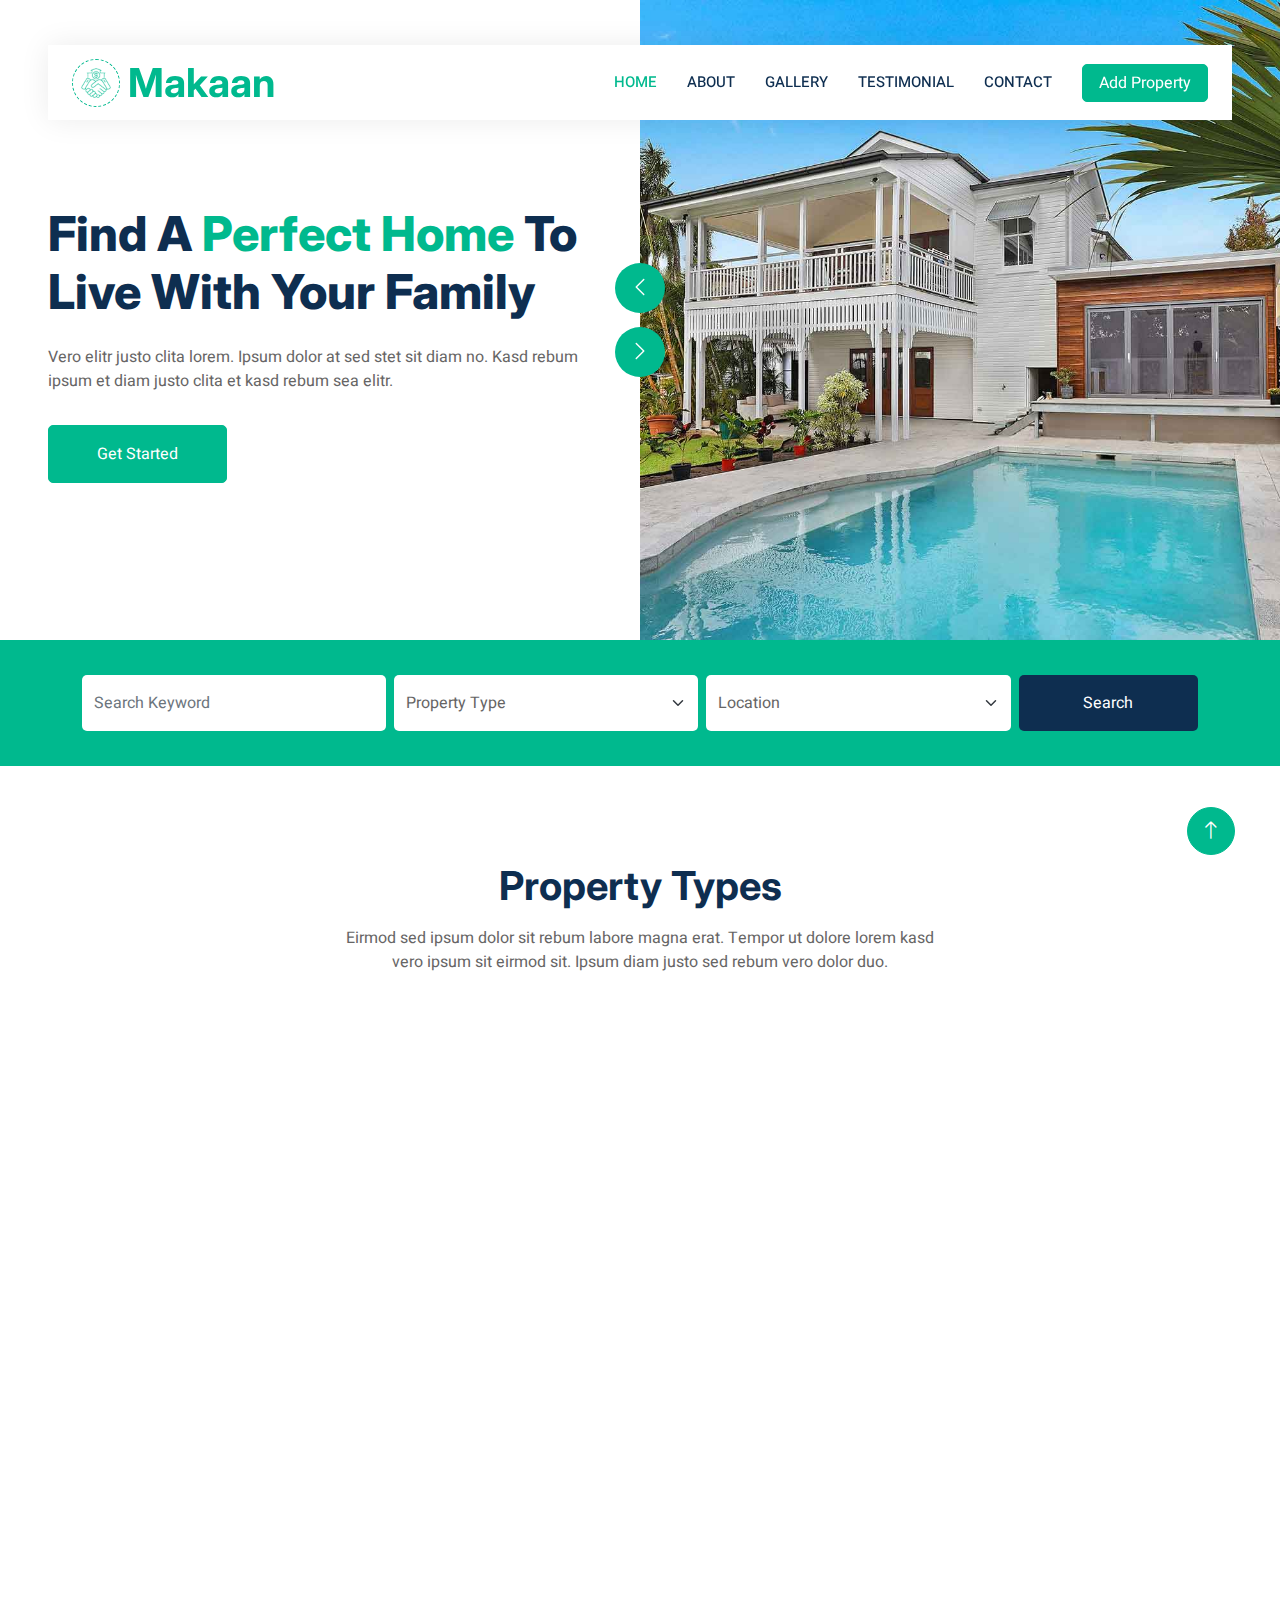
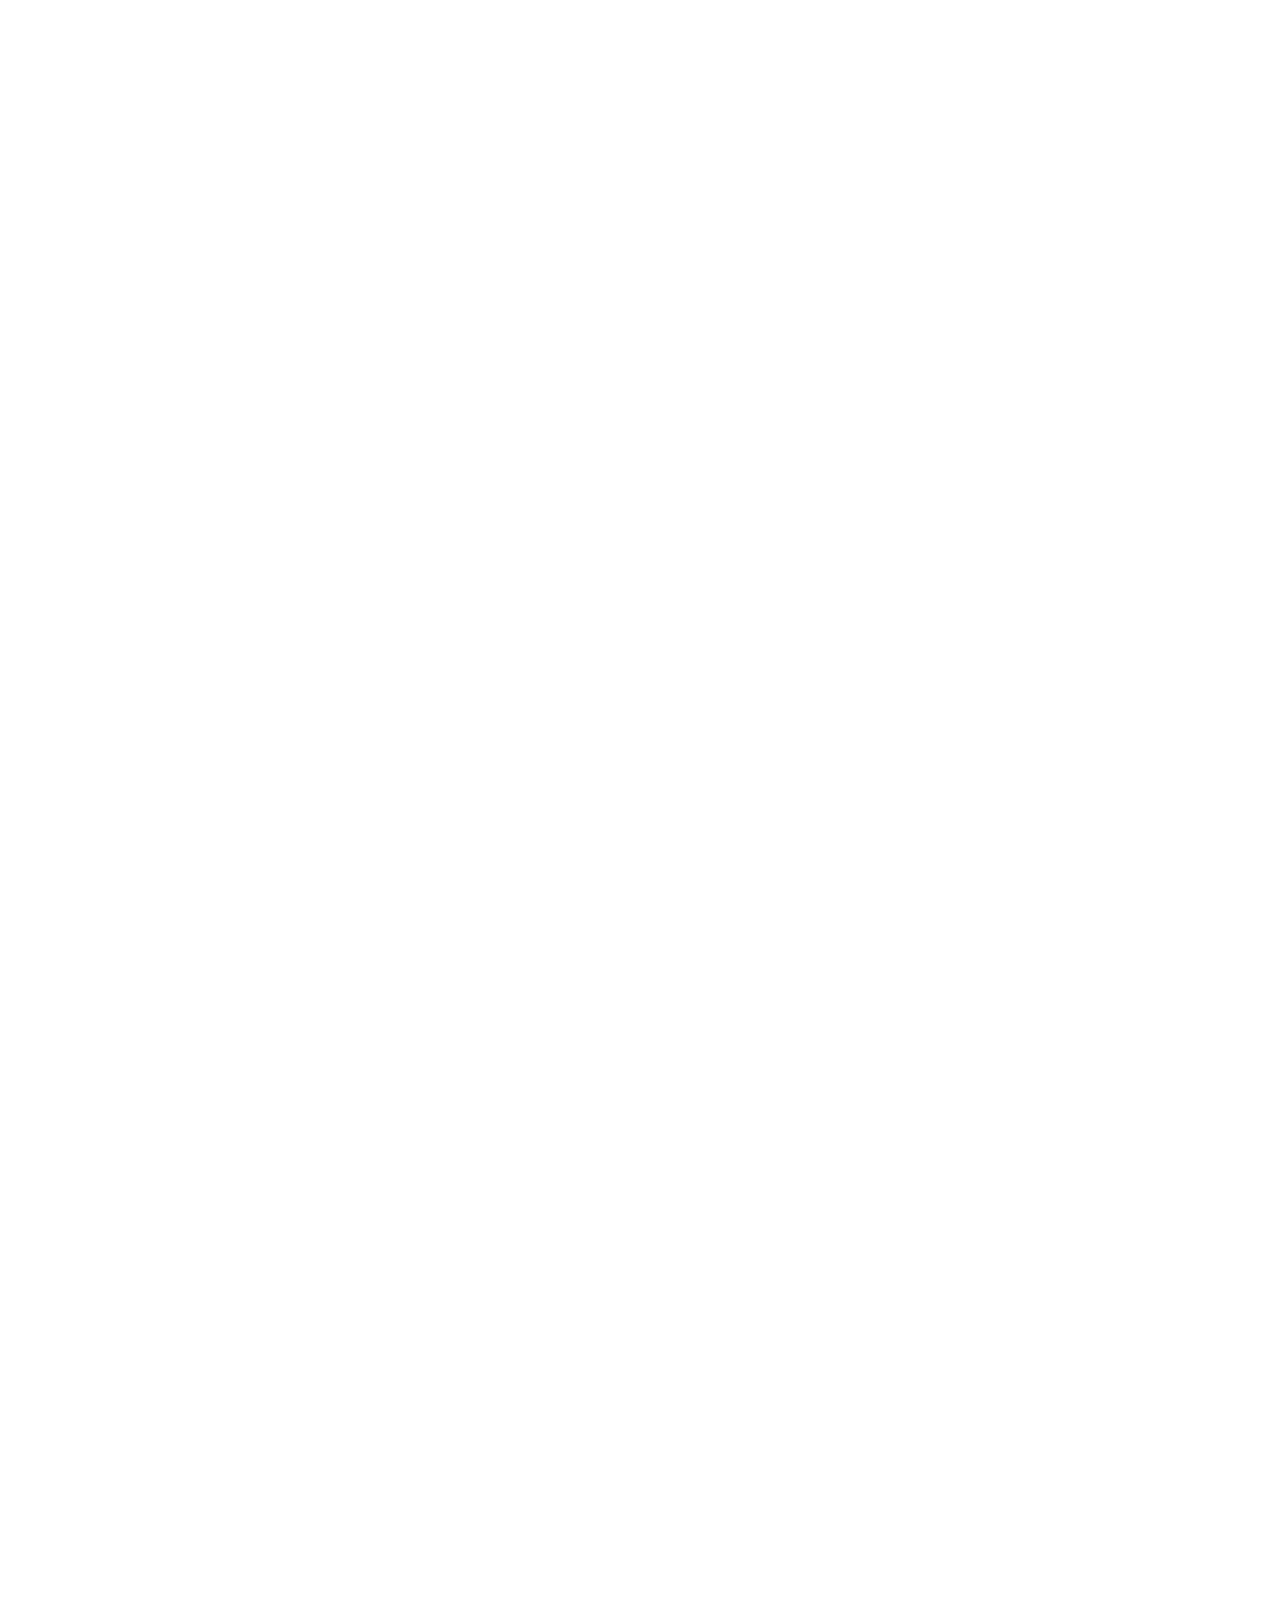
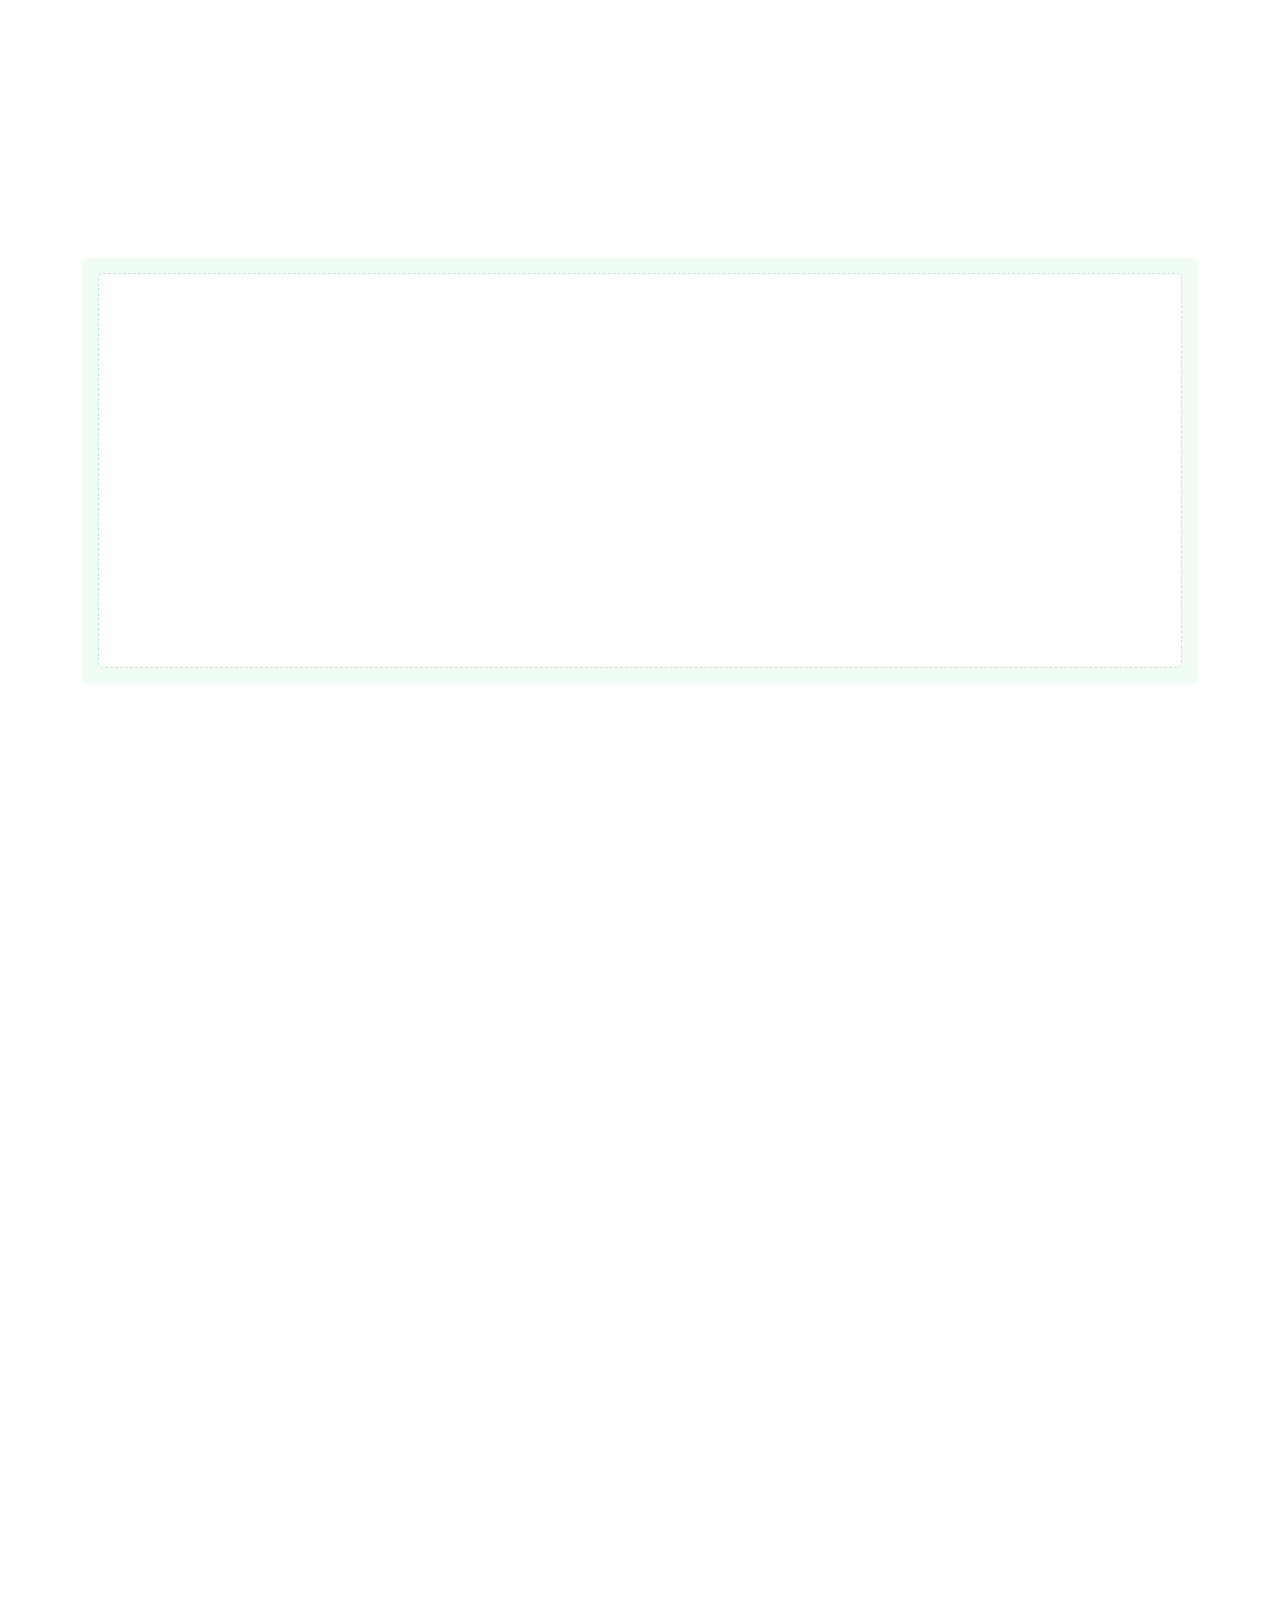
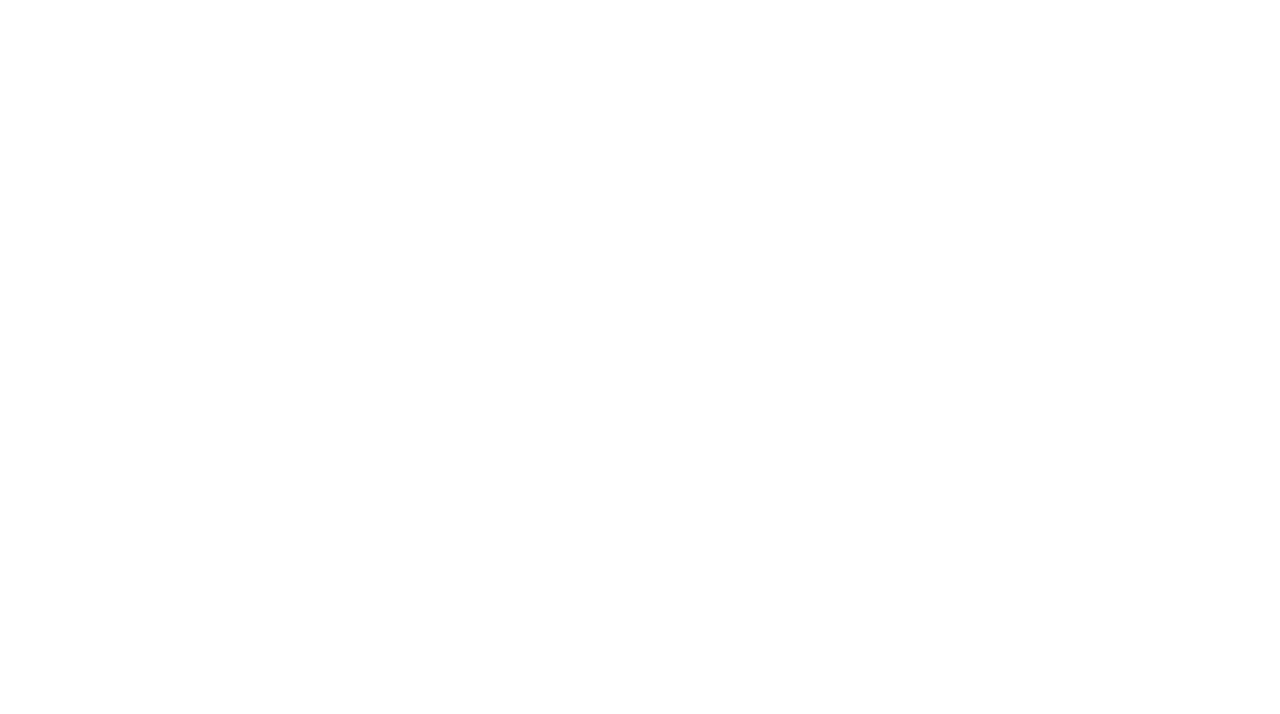
<file: index.html>
<!DOCTYPE html>
<html lang="en">

<head>
    <meta charset="utf-8">
    <title>Makaan - template</title>
    <meta content="width=device-width, initial-scale=1.0" name="viewport">
    <meta content="" name="keywords">
    <meta content="" name="description">

    <!-- Favicon -->
    <link href="img/favicon.ico" rel="icon">

    <!-- Google Web Fonts -->
    <link rel="preconnect" href="https://fonts.googleapis.com">
    <link rel="preconnect" href="https://fonts.gstatic.com" crossorigin>
    <link href="https://fonts.googleapis.com/css2?family=Heebo:wght@400;500;600&family=Inter:wght@700;800&display=swap" rel="stylesheet">
    
    <!-- Icon Font Stylesheet -->
    <link href="https://cdnjs.cloudflare.com/ajax/libs/font-awesome/5.10.0/css/all.min.css" rel="stylesheet">
    <link href="https://cdn.jsdelivr.net/npm/bootstrap-icons@1.4.1/font/bootstrap-icons.css" rel="stylesheet">

    <!-- Libraries Stylesheet -->
    <link href="lib/animate/animate.min.css" rel="stylesheet">
    <link href="lib/owlcarousel/assets/owl.carousel.min.css" rel="stylesheet">

    <!-- Customized Bootstrap Stylesheet -->
    <link href="css/bootstrap.min.css" rel="stylesheet">

    <!-- Template Stylesheet -->
    <link href="css/style.css" rel="stylesheet">
</head>

<body>
    <div class="container-xxl bg-white p-0">
        <!-- Spinner Start -->
        <div id="spinner" class="show bg-white position-fixed translate-middle w-100 vh-100 top-50 start-50 d-flex align-items-center justify-content-center">
            <div class="spinner-border text-primary" style="width: 3rem; height: 3rem;" role="status">
                <span class="sr-only">Loading...</span>
            </div>
        </div>
        <!-- Spinner End -->


        <!-- Navbar Start -->
        <div class="container-fluid nav-bar bg-transparent">
            <nav class="navbar navbar-expand-lg bg-white navbar-light py-0 px-4">
                <a href="index.html" class="navbar-brand d-flex align-items-center text-center">
                    <div class="icon p-2 me-2">
                        <img class="img-fluid" src="img/icon-deal.png" alt="Icon" style="width: 30px; height: 30px;">
                    </div>
                    <h1 class="m-0 text-primary">Makaan</h1>
                </a>
                <button type="button" class="navbar-toggler" data-bs-toggle="collapse" data-bs-target="#navbarCollapse">
                    <span class="navbar-toggler-icon"></span>
                </button>
                <div class="collapse navbar-collapse" id="navbarCollapse">
                    <div class="navbar-nav ms-auto">
                        <a href="index.html" class="nav-item nav-link active">Home</a>
                        <a href="about.html" class="nav-item nav-link">About</a>
                       
                        <a href="gallery.html" class="nav-item nav-link">Gallery</a>
                        <a href="testimonial.html" class="nav-item nav-link">Testimonial</a>
                        <a href="contact.html" class="nav-item nav-link">Contact</a>
                    </div>
                    <a href="" class="btn btn-primary px-3 d-none d-lg-flex">Add Property</a>
                </div>
            </nav>
        </div>
        <!-- Navbar End -->


        <!-- Header Start -->
        <div class="container-fluid header bg-white p-0">
            <div class="row g-0 align-items-center flex-column-reverse flex-md-row">
                <div class="col-md-6 p-5 mt-lg-5">
                    <h1 class="display-5 animated fadeIn mb-4">Find A <span class="text-primary">Perfect Home</span> To Live With Your Family</h1>
                    <p class="animated fadeIn mb-4 pb-2">Vero elitr justo clita lorem. Ipsum dolor at sed stet
                        sit diam no. Kasd rebum ipsum et diam justo clita et kasd rebum sea elitr.</p>
                    <a href="" class="btn btn-primary py-3 px-5 me-3 animated fadeIn">Get Started</a>
                </div>
                <div class="col-md-6 animated fadeIn">
                    <div class="owl-carousel header-carousel">
                        <div class="owl-carousel-item">
                            <img class="img-fluid" src="img/carousel-1.jpg" alt="">
                        </div>
                        <div class="owl-carousel-item">
                            <img class="img-fluid" src="img/carousel-2.jpg" alt="">
                        </div>
                    </div>
                </div>
            </div>
        </div>
        <!-- Header End -->


        <!-- Search Start -->
        <div class="container-fluid bg-primary mb-5 wow fadeIn" data-wow-delay="0.1s" style="padding: 35px;">
            <div class="container">
                <div class="row g-2">
                    <div class="col-md-10">
                        <div class="row g-2">
                            <div class="col-md-4">
                                <input type="text" class="form-control border-0 py-3" placeholder="Search Keyword">
                            </div>
                            <div class="col-md-4">
                                <select class="form-select border-0 py-3">
                                    <option selected>Property Type</option>
                                    <option value="1">Property Type 1</option>
                                    <option value="2">Property Type 2</option>
                                    <option value="3">Property Type 3</option>
                                </select>
                            </div>
                            <div class="col-md-4">
                                <select class="form-select border-0 py-3">
                                    <option selected>Location</option>
                                    <option value="1">Location 1</option>
                                    <option value="2">Location 2</option>
                                    <option value="3">Location 3</option>
                                </select>
                            </div>
                        </div>
                    </div>
                    <div class="col-md-2">
                        <button class="btn btn-dark border-0 w-100 py-3">Search</button>
                    </div>
                </div>
            </div>
        </div>
        <!-- Search End -->


        <!-- Category Start -->
        <div class="container-xxl py-5">
            <div class="container">
                <div class="text-center mx-auto mb-5 wow fadeInUp" data-wow-delay="0.1s" style="max-width: 600px;">
                    <h1 class="mb-3">Property Types</h1>
                    <p>Eirmod sed ipsum dolor sit rebum labore magna erat. Tempor ut dolore lorem kasd vero ipsum sit eirmod sit. Ipsum diam justo sed rebum vero dolor duo.</p>
                </div>
                <div class="row g-4">
                    <div class="col-lg-3 col-sm-6 wow fadeInUp" data-wow-delay="0.1s">
                        <a class="cat-item d-block bg-light text-center rounded p-3" href="">
                            <div class="rounded p-4">
                                <div class="icon mb-3">
                                    <img class="img-fluid" src="img/icon-apartment.png" alt="Icon">
                                </div>
                                <h6>Apartment</h6>
                                <span>123 Properties</span>
                            </div>
                        </a>
                    </div>
                    <div class="col-lg-3 col-sm-6 wow fadeInUp" data-wow-delay="0.3s">
                        <a class="cat-item d-block bg-light text-center rounded p-3" href="">
                            <div class="rounded p-4">
                                <div class="icon mb-3">
                                    <img class="img-fluid" src="img/icon-villa.png" alt="Icon">
                                </div>
                                <h6>Villa</h6>
                                <span>123 Properties</span>
                            </div>
                        </a>
                    </div>
                    <div class="col-lg-3 col-sm-6 wow fadeInUp" data-wow-delay="0.5s">
                        <a class="cat-item d-block bg-light text-center rounded p-3" href="">
                            <div class="rounded p-4">
                                <div class="icon mb-3">
                                    <img class="img-fluid" src="img/icon-house.png" alt="Icon">
                                </div>
                                <h6>Home</h6>
                                <span>123 Properties</span>
                            </div>
                        </a>
                    </div>
                    <div class="col-lg-3 col-sm-6 wow fadeInUp" data-wow-delay="0.7s">
                        <a class="cat-item d-block bg-light text-center rounded p-3" href="">
                            <div class="rounded p-4">
                                <div class="icon mb-3">
                                    <img class="img-fluid" src="img/icon-housing.png" alt="Icon">
                                </div>
                                <h6>Office</h6>
                                <span>123 Properties</span>
                            </div>
                        </a>
                    </div>
                    <div class="col-lg-3 col-sm-6 wow fadeInUp" data-wow-delay="0.1s">
                        <a class="cat-item d-block bg-light text-center rounded p-3" href="">
                            <div class="rounded p-4">
                                <div class="icon mb-3">
                                    <img class="img-fluid" src="img/icon-building.png" alt="Icon">
                                </div>
                                <h6>Building</h6>
                                <span>123 Properties</span>
                            </div>
                        </a>
                    </div>
                    <div class="col-lg-3 col-sm-6 wow fadeInUp" data-wow-delay="0.3s">
                        <a class="cat-item d-block bg-light text-center rounded p-3" href="">
                            <div class="rounded p-4">
                                <div class="icon mb-3">
                                    <img class="img-fluid" src="img/icon-neighborhood.png" alt="Icon">
                                </div>
                                <h6>Townhouse</h6>
                                <span>123 Properties</span>
                            </div>
                        </a>
                    </div>
                    <div class="col-lg-3 col-sm-6 wow fadeInUp" data-wow-delay="0.5s">
                        <a class="cat-item d-block bg-light text-center rounded p-3" href="">
                            <div class="rounded p-4">
                                <div class="icon mb-3">
                                    <img class="img-fluid" src="img/icon-condominium.png" alt="Icon">
                                </div>
                                <h6>Shop</h6>
                                <span>123 Properties</span>
                            </div>
                        </a>
                    </div>
                    <div class="col-lg-3 col-sm-6 wow fadeInUp" data-wow-delay="0.7s">
                        <a class="cat-item d-block bg-light text-center rounded p-3" href="">
                            <div class="rounded p-4">
                                <div class="icon mb-3">
                                    <img class="img-fluid" src="img/icon-luxury.png" alt="Icon">
                                </div>
                                <h6>Garage</h6>
                                <span>123 Properties</span>
                            </div>
                        </a>
                    </div>
                </div>
            </div>
        </div>
        <!-- Category End -->


        <!-- About Start -->
        <div class="container-xxl py-5">
            <div class="container">
                <div class="row g-5 align-items-center">
                    <div class="col-lg-6 wow fadeIn" data-wow-delay="0.1s">
                        <div class="about-img position-relative overflow-hidden p-5 pe-0">
                            <img class="img-fluid w-100" src="img/about.jpg">
                        </div>
                    </div>
                    <div class="col-lg-6 wow fadeIn" data-wow-delay="0.5s">
                        <h1 class="mb-4">#1 Place To Find The Perfect Property</h1>
                        <p class="mb-4">Tempor erat elitr rebum at clita. Diam dolor diam ipsum sit. Aliqu diam amet diam et eos. Clita erat ipsum et lorem et sit, sed stet lorem sit clita duo justo magna dolore erat amet</p>
                        <p><i class="fa fa-check text-primary me-3"></i>Tempor erat elitr rebum at clita</p>
                        <p><i class="fa fa-check text-primary me-3"></i>Aliqu diam amet diam et eos</p>
                        <p><i class="fa fa-check text-primary me-3"></i>Clita duo justo magna dolore erat amet</p>
                        <a class="btn btn-primary py-3 px-5 mt-3" href="">Read More</a>
                    </div>
                </div>
            </div>
        </div>
        <!-- About End -->


        <!-- Property List Start -->
        <div class="container-xxl py-5">
            <div class="container">
                <div class="row g-0 gx-5 align-items-end">
                    <div class="col-lg-6">
                        <div class="text-start mx-auto mb-5 wow slideInLeft" data-wow-delay="0.1s">
                            <h1 class="mb-3">Property Listing</h1>
                            <p>Eirmod sed ipsum dolor sit rebum labore magna erat. Tempor ut dolore lorem kasd vero ipsum sit eirmod sit diam justo sed rebum.</p>
                        </div>
                    </div>
                    <div class="col-lg-6 text-start text-lg-end wow slideInRight" data-wow-delay="0.1s">
                        <ul class="nav nav-pills d-inline-flex justify-content-end mb-5">
                            <li class="nav-item me-2">
                                <a class="btn btn-outline-primary active" data-bs-toggle="pill" href="#tab-1">Featured</a>
                            </li>
                            <li class="nav-item me-2">
                                <a class="btn btn-outline-primary" data-bs-toggle="pill" href="#tab-2">For Sell</a>
                            </li>
                            <li class="nav-item me-0">
                                <a class="btn btn-outline-primary" data-bs-toggle="pill" href="#tab-3">For Rent</a>
                            </li>
                        </ul>
                    </div>
                </div>
                <div class="tab-content">
                    <div id="tab-1" class="tab-pane fade show p-0 active">
                        <div class="row g-4">
                            <div class="col-lg-4 col-md-6 wow fadeInUp" data-wow-delay="0.1s">
                                <div class="property-item rounded overflow-hidden">
                                    <div class="position-relative overflow-hidden">
                                        <a href=""><img class="img-fluid" src="img/property-1.jpg" alt=""></a>
                                        <div class="bg-primary rounded text-white position-absolute start-0 top-0 m-4 py-1 px-3">For Sell</div>
                                        <div class="bg-white rounded-top text-primary position-absolute start-0 bottom-0 mx-4 pt-1 px-3">Appartment</div>
                                    </div>
                                    <div class="p-4 pb-0">
                                        <h5 class="text-primary mb-3">$12,345</h5>
                                        <a class="d-block h5 mb-2" href="">Golden Urban House For Sell</a>
                                        <p><i class="fa fa-map-marker-alt text-primary me-2"></i>123 Street, New York, USA</p>
                                    </div>
                                    <div class="d-flex border-top">
                                        <small class="flex-fill text-center border-end py-2"><i class="fa fa-ruler-combined text-primary me-2"></i>1000 Sqft</small>
                                        <small class="flex-fill text-center border-end py-2"><i class="fa fa-bed text-primary me-2"></i>3 Bed</small>
                                        <small class="flex-fill text-center py-2"><i class="fa fa-bath text-primary me-2"></i>2 Bath</small>
                                    </div>
                                </div>
                            </div>
                            <div class="col-lg-4 col-md-6 wow fadeInUp" data-wow-delay="0.3s">
                                <div class="property-item rounded overflow-hidden">
                                    <div class="position-relative overflow-hidden">
                                        <a href=""><img class="img-fluid" src="img/property-2.jpg" alt=""></a>
                                        <div class="bg-primary rounded text-white position-absolute start-0 top-0 m-4 py-1 px-3">For Rent</div>
                                        <div class="bg-white rounded-top text-primary position-absolute start-0 bottom-0 mx-4 pt-1 px-3">Villa</div>
                                    </div>
                                    <div class="p-4 pb-0">
                                        <h5 class="text-primary mb-3">$12,345</h5>
                                        <a class="d-block h5 mb-2" href="">Golden Urban House For Sell</a>
                                        <p><i class="fa fa-map-marker-alt text-primary me-2"></i>123 Street, New York, USA</p>
                                    </div>
                                    <div class="d-flex border-top">
                                        <small class="flex-fill text-center border-end py-2"><i class="fa fa-ruler-combined text-primary me-2"></i>1000 Sqft</small>
                                        <small class="flex-fill text-center border-end py-2"><i class="fa fa-bed text-primary me-2"></i>3 Bed</small>
                                        <small class="flex-fill text-center py-2"><i class="fa fa-bath text-primary me-2"></i>2 Bath</small>
                                    </div>
                                </div>
                            </div>
                            <div class="col-lg-4 col-md-6 wow fadeInUp" data-wow-delay="0.5s">
                                <div class="property-item rounded overflow-hidden">
                                    <div class="position-relative overflow-hidden">
                                        <a href=""><img class="img-fluid" src="img/property-3.jpg" alt=""></a>
                                        <div class="bg-primary rounded text-white position-absolute start-0 top-0 m-4 py-1 px-3">For Sell</div>
                                        <div class="bg-white rounded-top text-primary position-absolute start-0 bottom-0 mx-4 pt-1 px-3">Office</div>
                                    </div>
                                    <div class="p-4 pb-0">
                                        <h5 class="text-primary mb-3">$12,345</h5>
                                        <a class="d-block h5 mb-2" href="">Golden Urban House For Sell</a>
                                        <p><i class="fa fa-map-marker-alt text-primary me-2"></i>123 Street, New York, USA</p>
                                    </div>
                                    <div class="d-flex border-top">
                                        <small class="flex-fill text-center border-end py-2"><i class="fa fa-ruler-combined text-primary me-2"></i>1000 Sqft</small>
                                        <small class="flex-fill text-center border-end py-2"><i class="fa fa-bed text-primary me-2"></i>3 Bed</small>
                                        <small class="flex-fill text-center py-2"><i class="fa fa-bath text-primary me-2"></i>2 Bath</small>
                                    </div>
                                </div>
                            </div>
                            <div class="col-lg-4 col-md-6 wow fadeInUp" data-wow-delay="0.1s">
                                <div class="property-item rounded overflow-hidden">
                                    <div class="position-relative overflow-hidden">
                                        <a href=""><img class="img-fluid" src="img/property-4.jpg" alt=""></a>
                                        <div class="bg-primary rounded text-white position-absolute start-0 top-0 m-4 py-1 px-3">For Rent</div>
                                        <div class="bg-white rounded-top text-primary position-absolute start-0 bottom-0 mx-4 pt-1 px-3">Building</div>
                                    </div>
                                    <div class="p-4 pb-0">
                                        <h5 class="text-primary mb-3">$12,345</h5>
                                        <a class="d-block h5 mb-2" href="">Golden Urban House For Sell</a>
                                        <p><i class="fa fa-map-marker-alt text-primary me-2"></i>123 Street, New York, USA</p>
                                    </div>
                                    <div class="d-flex border-top">
                                        <small class="flex-fill text-center border-end py-2"><i class="fa fa-ruler-combined text-primary me-2"></i>1000 Sqft</small>
                                        <small class="flex-fill text-center border-end py-2"><i class="fa fa-bed text-primary me-2"></i>3 Bed</small>
                                        <small class="flex-fill text-center py-2"><i class="fa fa-bath text-primary me-2"></i>2 Bath</small>
                                    </div>
                                </div>
                            </div>
                            <div class="col-lg-4 col-md-6 wow fadeInUp" data-wow-delay="0.3s">
                                <div class="property-item rounded overflow-hidden">
                                    <div class="position-relative overflow-hidden">
                                        <a href=""><img class="img-fluid" src="img/property-5.jpg" alt=""></a>
                                        <div class="bg-primary rounded text-white position-absolute start-0 top-0 m-4 py-1 px-3">For Sell</div>
                                        <div class="bg-white rounded-top text-primary position-absolute start-0 bottom-0 mx-4 pt-1 px-3">Home</div>
                                    </div>
                                    <div class="p-4 pb-0">
                                        <h5 class="text-primary mb-3">$12,345</h5>
                                        <a class="d-block h5 mb-2" href="">Golden Urban House For Sell</a>
                                        <p><i class="fa fa-map-marker-alt text-primary me-2"></i>123 Street, New York, USA</p>
                                    </div>
                                    <div class="d-flex border-top">
                                        <small class="flex-fill text-center border-end py-2"><i class="fa fa-ruler-combined text-primary me-2"></i>1000 Sqft</small>
                                        <small class="flex-fill text-center border-end py-2"><i class="fa fa-bed text-primary me-2"></i>3 Bed</small>
                                        <small class="flex-fill text-center py-2"><i class="fa fa-bath text-primary me-2"></i>2 Bath</small>
                                    </div>
                                </div>
                            </div>
                            <div class="col-lg-4 col-md-6 wow fadeInUp" data-wow-delay="0.5s">
                                <div class="property-item rounded overflow-hidden">
                                    <div class="position-relative overflow-hidden">
                                        <a href=""><img class="img-fluid" src="img/property-6.jpg" alt=""></a>
                                        <div class="bg-primary rounded text-white position-absolute start-0 top-0 m-4 py-1 px-3">For Rent</div>
                                        <div class="bg-white rounded-top text-primary position-absolute start-0 bottom-0 mx-4 pt-1 px-3">Shop</div>
                                    </div>
                                    <div class="p-4 pb-0">
                                        <h5 class="text-primary mb-3">$12,345</h5>
                                        <a class="d-block h5 mb-2" href="">Golden Urban House For Sell</a>
                                        <p><i class="fa fa-map-marker-alt text-primary me-2"></i>123 Street, New York, USA</p>
                                    </div>
                                    <div class="d-flex border-top">
                                        <small class="flex-fill text-center border-end py-2"><i class="fa fa-ruler-combined text-primary me-2"></i>1000 Sqft</small>
                                        <small class="flex-fill text-center border-end py-2"><i class="fa fa-bed text-primary me-2"></i>3 Bed</small>
                                        <small class="flex-fill text-center py-2"><i class="fa fa-bath text-primary me-2"></i>2 Bath</small>
                                    </div>
                                </div>
                            </div>
                            <div class="col-12 text-center wow fadeInUp" data-wow-delay="0.1s">
                                <a class="btn btn-primary py-3 px-5" href="">Browse More Property</a>
                            </div>
                        </div>
                    </div>
                    <div id="tab-2" class="tab-pane fade show p-0">
                        <div class="row g-4">
                            <div class="col-lg-4 col-md-6">
                                <div class="property-item rounded overflow-hidden">
                                    <div class="position-relative overflow-hidden">
                                        <a href=""><img class="img-fluid" src="img/property-1.jpg" alt=""></a>
                                        <div class="bg-primary rounded text-white position-absolute start-0 top-0 m-4 py-1 px-3">For Sell</div>
                                        <div class="bg-white rounded-top text-primary position-absolute start-0 bottom-0 mx-4 pt-1 px-3">Appartment</div>
                                    </div>
                                    <div class="p-4 pb-0">
                                        <h5 class="text-primary mb-3">$12,345</h5>
                                        <a class="d-block h5 mb-2" href="">Golden Urban House For Sell</a>
                                        <p><i class="fa fa-map-marker-alt text-primary me-2"></i>123 Street, New York, USA</p>
                                    </div>
                                    <div class="d-flex border-top">
                                        <small class="flex-fill text-center border-end py-2"><i class="fa fa-ruler-combined text-primary me-2"></i>1000 Sqft</small>
                                        <small class="flex-fill text-center border-end py-2"><i class="fa fa-bed text-primary me-2"></i>3 Bed</small>
                                        <small class="flex-fill text-center py-2"><i class="fa fa-bath text-primary me-2"></i>2 Bath</small>
                                    </div>
                                </div>
                            </div>
                            <div class="col-lg-4 col-md-6">
                                <div class="property-item rounded overflow-hidden">
                                    <div class="position-relative overflow-hidden">
                                        <a href=""><img class="img-fluid" src="img/property-2.jpg" alt=""></a>
                                        <div class="bg-primary rounded text-white position-absolute start-0 top-0 m-4 py-1 px-3">For Rent</div>
                                        <div class="bg-white rounded-top text-primary position-absolute start-0 bottom-0 mx-4 pt-1 px-3">Villa</div>
                                    </div>
                                    <div class="p-4 pb-0">
                                        <h5 class="text-primary mb-3">$12,345</h5>
                                        <a class="d-block h5 mb-2" href="">Golden Urban House For Sell</a>
                                        <p><i class="fa fa-map-marker-alt text-primary me-2"></i>123 Street, New York, USA</p>
                                    </div>
                                    <div class="d-flex border-top">
                                        <small class="flex-fill text-center border-end py-2"><i class="fa fa-ruler-combined text-primary me-2"></i>1000 Sqft</small>
                                        <small class="flex-fill text-center border-end py-2"><i class="fa fa-bed text-primary me-2"></i>3 Bed</small>
                                        <small class="flex-fill text-center py-2"><i class="fa fa-bath text-primary me-2"></i>2 Bath</small>
                                    </div>
                                </div>
                            </div>
                            <div class="col-lg-4 col-md-6">
                                <div class="property-item rounded overflow-hidden">
                                    <div class="position-relative overflow-hidden">
                                        <a href=""><img class="img-fluid" src="img/property-3.jpg" alt=""></a>
                                        <div class="bg-primary rounded text-white position-absolute start-0 top-0 m-4 py-1 px-3">For Sell</div>
                                        <div class="bg-white rounded-top text-primary position-absolute start-0 bottom-0 mx-4 pt-1 px-3">Office</div>
                                    </div>
                                    <div class="p-4 pb-0">
                                        <h5 class="text-primary mb-3">$12,345</h5>
                                        <a class="d-block h5 mb-2" href="">Golden Urban House For Sell</a>
                                        <p><i class="fa fa-map-marker-alt text-primary me-2"></i>123 Street, New York, USA</p>
                                    </div>
                                    <div class="d-flex border-top">
                                        <small class="flex-fill text-center border-end py-2"><i class="fa fa-ruler-combined text-primary me-2"></i>1000 Sqft</small>
                                        <small class="flex-fill text-center border-end py-2"><i class="fa fa-bed text-primary me-2"></i>3 Bed</small>
                                        <small class="flex-fill text-center py-2"><i class="fa fa-bath text-primary me-2"></i>2 Bath</small>
                                    </div>
                                </div>
                            </div>
                            <div class="col-lg-4 col-md-6">
                                <div class="property-item rounded overflow-hidden">
                                    <div class="position-relative overflow-hidden">
                                        <a href=""><img class="img-fluid" src="img/property-4.jpg" alt=""></a>
                                        <div class="bg-primary rounded text-white position-absolute start-0 top-0 m-4 py-1 px-3">For Rent</div>
                                        <div class="bg-white rounded-top text-primary position-absolute start-0 bottom-0 mx-4 pt-1 px-3">Building</div>
                                    </div>
                                    <div class="p-4 pb-0">
                                        <h5 class="text-primary mb-3">$12,345</h5>
                                        <a class="d-block h5 mb-2" href="">Golden Urban House For Sell</a>
                                        <p><i class="fa fa-map-marker-alt text-primary me-2"></i>123 Street, New York, USA</p>
                                    </div>
                                    <div class="d-flex border-top">
                                        <small class="flex-fill text-center border-end py-2"><i class="fa fa-ruler-combined text-primary me-2"></i>1000 Sqft</small>
                                        <small class="flex-fill text-center border-end py-2"><i class="fa fa-bed text-primary me-2"></i>3 Bed</small>
                                        <small class="flex-fill text-center py-2"><i class="fa fa-bath text-primary me-2"></i>2 Bath</small>
                                    </div>
                                </div>
                            </div>
                            <div class="col-lg-4 col-md-6">
                                <div class="property-item rounded overflow-hidden">
                                    <div class="position-relative overflow-hidden">
                                        <a href=""><img class="img-fluid" src="img/property-5.jpg" alt=""></a>
                                        <div class="bg-primary rounded text-white position-absolute start-0 top-0 m-4 py-1 px-3">For Sell</div>
                                        <div class="bg-white rounded-top text-primary position-absolute start-0 bottom-0 mx-4 pt-1 px-3">Home</div>
                                    </div>
                                    <div class="p-4 pb-0">
                                        <h5 class="text-primary mb-3">$12,345</h5>
                                        <a class="d-block h5 mb-2" href="">Golden Urban House For Sell</a>
                                        <p><i class="fa fa-map-marker-alt text-primary me-2"></i>123 Street, New York, USA</p>
                                    </div>
                                    <div class="d-flex border-top">
                                        <small class="flex-fill text-center border-end py-2"><i class="fa fa-ruler-combined text-primary me-2"></i>1000 Sqft</small>
                                        <small class="flex-fill text-center border-end py-2"><i class="fa fa-bed text-primary me-2"></i>3 Bed</small>
                                        <small class="flex-fill text-center py-2"><i class="fa fa-bath text-primary me-2"></i>2 Bath</small>
                                    </div>
                                </div>
                            </div>
                            <div class="col-lg-4 col-md-6">
                                <div class="property-item rounded overflow-hidden">
                                    <div class="position-relative overflow-hidden">
                                        <a href=""><img class="img-fluid" src="img/property-6.jpg" alt=""></a>
                                        <div class="bg-primary rounded text-white position-absolute start-0 top-0 m-4 py-1 px-3">For Rent</div>
                                        <div class="bg-white rounded-top text-primary position-absolute start-0 bottom-0 mx-4 pt-1 px-3">Shop</div>
                                    </div>
                                    <div class="p-4 pb-0">
                                        <h5 class="text-primary mb-3">$12,345</h5>
                                        <a class="d-block h5 mb-2" href="">Golden Urban House For Sell</a>
                                        <p><i class="fa fa-map-marker-alt text-primary me-2"></i>123 Street, New York, USA</p>
                                    </div>
                                    <div class="d-flex border-top">
                                        <small class="flex-fill text-center border-end py-2"><i class="fa fa-ruler-combined text-primary me-2"></i>1000 Sqft</small>
                                        <small class="flex-fill text-center border-end py-2"><i class="fa fa-bed text-primary me-2"></i>3 Bed</small>
                                        <small class="flex-fill text-center py-2"><i class="fa fa-bath text-primary me-2"></i>2 Bath</small>
                                    </div>
                                </div>
                            </div>
                            <div class="col-12 text-center">
                                <a class="btn btn-primary py-3 px-5" href="">Browse More Property</a>
                            </div>
                        </div>
                    </div>
                    <div id="tab-3" class="tab-pane fade show p-0">
                        <div class="row g-4">
                            <div class="col-lg-4 col-md-6">
                                <div class="property-item rounded overflow-hidden">
                                    <div class="position-relative overflow-hidden">
                                        <a href=""><img class="img-fluid" src="img/property-1.jpg" alt=""></a>
                                        <div class="bg-primary rounded text-white position-absolute start-0 top-0 m-4 py-1 px-3">For Sell</div>
                                        <div class="bg-white rounded-top text-primary position-absolute start-0 bottom-0 mx-4 pt-1 px-3">Appartment</div>
                                    </div>
                                    <div class="p-4 pb-0">
                                        <h5 class="text-primary mb-3">$12,345</h5>
                                        <a class="d-block h5 mb-2" href="">Golden Urban House For Sell</a>
                                        <p><i class="fa fa-map-marker-alt text-primary me-2"></i>123 Street, New York, USA</p>
                                    </div>
                                    <div class="d-flex border-top">
                                        <small class="flex-fill text-center border-end py-2"><i class="fa fa-ruler-combined text-primary me-2"></i>1000 Sqft</small>
                                        <small class="flex-fill text-center border-end py-2"><i class="fa fa-bed text-primary me-2"></i>3 Bed</small>
                                        <small class="flex-fill text-center py-2"><i class="fa fa-bath text-primary me-2"></i>2 Bath</small>
                                    </div>
                                </div>
                            </div>
                            <div class="col-lg-4 col-md-6">
                                <div class="property-item rounded overflow-hidden">
                                    <div class="position-relative overflow-hidden">
                                        <a href=""><img class="img-fluid" src="img/property-2.jpg" alt=""></a>
                                        <div class="bg-primary rounded text-white position-absolute start-0 top-0 m-4 py-1 px-3">For Rent</div>
                                        <div class="bg-white rounded-top text-primary position-absolute start-0 bottom-0 mx-4 pt-1 px-3">Villa</div>
                                    </div>
                                    <div class="p-4 pb-0">
                                        <h5 class="text-primary mb-3">$12,345</h5>
                                        <a class="d-block h5 mb-2" href="">Golden Urban House For Sell</a>
                                        <p><i class="fa fa-map-marker-alt text-primary me-2"></i>123 Street, New York, USA</p>
                                    </div>
                                    <div class="d-flex border-top">
                                        <small class="flex-fill text-center border-end py-2"><i class="fa fa-ruler-combined text-primary me-2"></i>1000 Sqft</small>
                                        <small class="flex-fill text-center border-end py-2"><i class="fa fa-bed text-primary me-2"></i>3 Bed</small>
                                        <small class="flex-fill text-center py-2"><i class="fa fa-bath text-primary me-2"></i>2 Bath</small>
                                    </div>
                                </div>
                            </div>
                            <div class="col-lg-4 col-md-6">
                                <div class="property-item rounded overflow-hidden">
                                    <div class="position-relative overflow-hidden">
                                        <a href=""><img class="img-fluid" src="img/property-3.jpg" alt=""></a>
                                        <div class="bg-primary rounded text-white position-absolute start-0 top-0 m-4 py-1 px-3">For Sell</div>
                                        <div class="bg-white rounded-top text-primary position-absolute start-0 bottom-0 mx-4 pt-1 px-3">Office</div>
                                    </div>
                                    <div class="p-4 pb-0">
                                        <h5 class="text-primary mb-3">$12,345</h5>
                                        <a class="d-block h5 mb-2" href="">Golden Urban House For Sell</a>
                                        <p><i class="fa fa-map-marker-alt text-primary me-2"></i>123 Street, New York, USA</p>
                                    </div>
                                    <div class="d-flex border-top">
                                        <small class="flex-fill text-center border-end py-2"><i class="fa fa-ruler-combined text-primary me-2"></i>1000 Sqft</small>
                                        <small class="flex-fill text-center border-end py-2"><i class="fa fa-bed text-primary me-2"></i>3 Bed</small>
                                        <small class="flex-fill text-center py-2"><i class="fa fa-bath text-primary me-2"></i>2 Bath</small>
                                    </div>
                                </div>
                            </div>
                            <div class="col-lg-4 col-md-6">
                                <div class="property-item rounded overflow-hidden">
                                    <div class="position-relative overflow-hidden">
                                        <a href=""><img class="img-fluid" src="img/property-4.jpg" alt=""></a>
                                        <div class="bg-primary rounded text-white position-absolute start-0 top-0 m-4 py-1 px-3">For Rent</div>
                                        <div class="bg-white rounded-top text-primary position-absolute start-0 bottom-0 mx-4 pt-1 px-3">Building</div>
                                    </div>
                                    <div class="p-4 pb-0">
                                        <h5 class="text-primary mb-3">$12,345</h5>
                                        <a class="d-block h5 mb-2" href="">Golden Urban House For Sell</a>
                                        <p><i class="fa fa-map-marker-alt text-primary me-2"></i>123 Street, New York, USA</p>
                                    </div>
                                    <div class="d-flex border-top">
                                        <small class="flex-fill text-center border-end py-2"><i class="fa fa-ruler-combined text-primary me-2"></i>1000 Sqft</small>
                                        <small class="flex-fill text-center border-end py-2"><i class="fa fa-bed text-primary me-2"></i>3 Bed</small>
                                        <small class="flex-fill text-center py-2"><i class="fa fa-bath text-primary me-2"></i>2 Bath</small>
                                    </div>
                                </div>
                            </div>
                            <div class="col-lg-4 col-md-6">
                                <div class="property-item rounded overflow-hidden">
                                    <div class="position-relative overflow-hidden">
                                        <a href=""><img class="img-fluid" src="img/property-5.jpg" alt=""></a>
                                        <div class="bg-primary rounded text-white position-absolute start-0 top-0 m-4 py-1 px-3">For Sell</div>
                                        <div class="bg-white rounded-top text-primary position-absolute start-0 bottom-0 mx-4 pt-1 px-3">Home</div>
                                    </div>
                                    <div class="p-4 pb-0">
                                        <h5 class="text-primary mb-3">$12,345</h5>
                                        <a class="d-block h5 mb-2" href="">Golden Urban House For Sell</a>
                                        <p><i class="fa fa-map-marker-alt text-primary me-2"></i>123 Street, New York, USA</p>
                                    </div>
                                    <div class="d-flex border-top">
                                        <small class="flex-fill text-center border-end py-2"><i class="fa fa-ruler-combined text-primary me-2"></i>1000 Sqft</small>
                                        <small class="flex-fill text-center border-end py-2"><i class="fa fa-bed text-primary me-2"></i>3 Bed</small>
                                        <small class="flex-fill text-center py-2"><i class="fa fa-bath text-primary me-2"></i>2 Bath</small>
                                    </div>
                                </div>
                            </div>
                            <div class="col-lg-4 col-md-6">
                                <div class="property-item rounded overflow-hidden">
                                    <div class="position-relative overflow-hidden">
                                        <a href=""><img class="img-fluid" src="img/property-6.jpg" alt=""></a>
                                        <div class="bg-primary rounded text-white position-absolute start-0 top-0 m-4 py-1 px-3">For Rent</div>
                                        <div class="bg-white rounded-top text-primary position-absolute start-0 bottom-0 mx-4 pt-1 px-3">Shop</div>
                                    </div>
                                    <div class="p-4 pb-0">
                                        <h5 class="text-primary mb-3">$12,345</h5>
                                        <a class="d-block h5 mb-2" href="">Golden Urban House For Sell</a>
                                        <p><i class="fa fa-map-marker-alt text-primary me-2"></i>123 Street, New York, USA</p>
                                    </div>
                                    <div class="d-flex border-top">
                                        <small class="flex-fill text-center border-end py-2"><i class="fa fa-ruler-combined text-primary me-2"></i>1000 Sqft</small>
                                        <small class="flex-fill text-center border-end py-2"><i class="fa fa-bed text-primary me-2"></i>3 Bed</small>
                                        <small class="flex-fill text-center py-2"><i class="fa fa-bath text-primary me-2"></i>2 Bath</small>
                                    </div>
                                </div>
                            </div>
                            <div class="col-12 text-center">
                                <a class="btn btn-primary py-3 px-5" href="">Browse More Property</a>
                            </div>
                        </div>
                    </div>
                </div>
            </div>
        </div>
        <!-- Property List End -->


        <!-- Call to Action Start -->
        <div class="container-xxl py-5">
            <div class="container">
                <div class="bg-light rounded p-3">
                    <div class="bg-white rounded p-4" style="border: 1px dashed rgba(0, 185, 142, .3)">
                        <div class="row g-5 align-items-center">
                            <div class="col-lg-6 wow fadeIn" data-wow-delay="0.1s">
                                <img class="img-fluid rounded w-100" src="img/call-to-action.jpg" alt="">
                            </div>
                            <div class="col-lg-6 wow fadeIn" data-wow-delay="0.5s">
                                <div class="mb-4">
                                    <h1 class="mb-3">Contact With Our Certified Agent</h1>
                                    <p>Eirmod sed ipsum dolor sit rebum magna erat. Tempor lorem kasd vero ipsum sit sit diam justo sed vero dolor duo.</p>
                                </div>
                                <a href="" class="btn btn-primary py-3 px-4 me-2"><i class="fa fa-phone-alt me-2"></i>Make A Call</a>
                                <a href="" class="btn btn-dark py-3 px-4"><i class="fa fa-calendar-alt me-2"></i>Get Appoinment</a>
                            </div>
                        </div>
                    </div>
                </div>
            </div>
        </div>
        <!-- Call to Action End -->


        <!-- Team Start -->
        <div class="container-xxl py-5">
            <div class="container">
                <div class="text-center mx-auto mb-5 wow fadeInUp" data-wow-delay="0.1s" style="max-width: 600px;">
                    <h1 class="mb-3">Property Agents</h1>
                    <p>Eirmod sed ipsum dolor sit rebum labore magna erat. Tempor ut dolore lorem kasd vero ipsum sit eirmod sit. Ipsum diam justo sed rebum vero dolor duo.</p>
                </div>
                <div class="row g-4">
                    <div class="col-lg-3 col-md-6 wow fadeInUp" data-wow-delay="0.1s">
                        <div class="team-item rounded overflow-hidden">
                            <div class="position-relative">
                                <img class="img-fluid" src="img/team-1.jpg" alt="">
                                <div class="position-absolute start-50 top-100 translate-middle d-flex align-items-center">
                                    <a class="btn btn-square mx-1" href=""><i class="fab fa-facebook-f"></i></a>
                                    <a class="btn btn-square mx-1" href=""><i class="fab fa-twitter"></i></a>
                                    <a class="btn btn-square mx-1" href=""><i class="fab fa-instagram"></i></a>
                                </div>
                            </div>
                            <div class="text-center p-4 mt-3">
                                <h5 class="fw-bold mb-0">Full Name</h5>
                                <small>Designation</small>
                            </div>
                        </div>
                    </div>
                    <div class="col-lg-3 col-md-6 wow fadeInUp" data-wow-delay="0.3s">
                        <div class="team-item rounded overflow-hidden">
                            <div class="position-relative">
                                <img class="img-fluid" src="img/team-2.jpg" alt="">
                                <div class="position-absolute start-50 top-100 translate-middle d-flex align-items-center">
                                    <a class="btn btn-square mx-1" href=""><i class="fab fa-facebook-f"></i></a>
                                    <a class="btn btn-square mx-1" href=""><i class="fab fa-twitter"></i></a>
                                    <a class="btn btn-square mx-1" href=""><i class="fab fa-instagram"></i></a>
                                </div>
                            </div>
                            <div class="text-center p-4 mt-3">
                                <h5 class="fw-bold mb-0">Full Name</h5>
                                <small>Designation</small>
                            </div>
                        </div>
                    </div>
                    <div class="col-lg-3 col-md-6 wow fadeInUp" data-wow-delay="0.5s">
                        <div class="team-item rounded overflow-hidden">
                            <div class="position-relative">
                                <img class="img-fluid" src="img/team-3.jpg" alt="">
                                <div class="position-absolute start-50 top-100 translate-middle d-flex align-items-center">
                                    <a class="btn btn-square mx-1" href=""><i class="fab fa-facebook-f"></i></a>
                                    <a class="btn btn-square mx-1" href=""><i class="fab fa-twitter"></i></a>
                                    <a class="btn btn-square mx-1" href=""><i class="fab fa-instagram"></i></a>
                                </div>
                            </div>
                            <div class="text-center p-4 mt-3">
                                <h5 class="fw-bold mb-0">Full Name</h5>
                                <small>Designation</small>
                            </div>
                        </div>
                    </div>
                    <div class="col-lg-3 col-md-6 wow fadeInUp" data-wow-delay="0.7s">
                        <div class="team-item rounded overflow-hidden">
                            <div class="position-relative">
                                <img class="img-fluid" src="img/team-4.jpg" alt="">
                                <div class="position-absolute start-50 top-100 translate-middle d-flex align-items-center">
                                    <a class="btn btn-square mx-1" href=""><i class="fab fa-facebook-f"></i></a>
                                    <a class="btn btn-square mx-1" href=""><i class="fab fa-twitter"></i></a>
                                    <a class="btn btn-square mx-1" href=""><i class="fab fa-instagram"></i></a>
                                </div>
                            </div>
                            <div class="text-center p-4 mt-3">
                                <h5 class="fw-bold mb-0">Full Name</h5>
                                <small>Designation</small>
                            </div>
                        </div>
                    </div>
                </div>
            </div>
        </div>
        <!-- Team End -->


        <!-- Testimonial Start -->
        <div class="container-xxl py-5">
            <div class="container">
                <div class="text-center mx-auto mb-5 wow fadeInUp" data-wow-delay="0.1s" style="max-width: 600px;">
                    <h1 class="mb-3">Our Clients Say!</h1>
                    <p>Eirmod sed ipsum dolor sit rebum labore magna erat. Tempor ut dolore lorem kasd vero ipsum sit eirmod sit. Ipsum diam justo sed rebum vero dolor duo.</p>
                </div>
                <div class="owl-carousel testimonial-carousel wow fadeInUp" data-wow-delay="0.1s">
                    <div class="testimonial-item bg-light rounded p-3">
                        <div class="bg-white border rounded p-4">
                            <p>Tempor stet labore dolor clita stet diam amet ipsum dolor duo ipsum rebum stet dolor amet diam stet. Est stet ea lorem amet est kasd kasd erat eos</p>
                            <div class="d-flex align-items-center">
                                <img class="img-fluid flex-shrink-0 rounded" src="img/testimonial-1.jpg" style="width: 45px; height: 45px;">
                                <div class="ps-3">
                                    <h6 class="fw-bold mb-1">Client Name</h6>
                                    <small>Profession</small>
                                </div>
                            </div>
                        </div>
                    </div>
                    <div class="testimonial-item bg-light rounded p-3">
                        <div class="bg-white border rounded p-4">
                            <p>Tempor stet labore dolor clita stet diam amet ipsum dolor duo ipsum rebum stet dolor amet diam stet. Est stet ea lorem amet est kasd kasd erat eos</p>
                            <div class="d-flex align-items-center">
                                <img class="img-fluid flex-shrink-0 rounded" src="img/testimonial-2.jpg" style="width: 45px; height: 45px;">
                                <div class="ps-3">
                                    <h6 class="fw-bold mb-1">Client Name</h6>
                                    <small>Profession</small>
                                </div>
                            </div>
                        </div>
                    </div>
                    <div class="testimonial-item bg-light rounded p-3">
                        <div class="bg-white border rounded p-4">
                            <p>Tempor stet labore dolor clita stet diam amet ipsum dolor duo ipsum rebum stet dolor amet diam stet. Est stet ea lorem amet est kasd kasd erat eos</p>
                            <div class="d-flex align-items-center">
                                <img class="img-fluid flex-shrink-0 rounded" src="img/testimonial-3.jpg" style="width: 45px; height: 45px;">
                                <div class="ps-3">
                                    <h6 class="fw-bold mb-1">Client Name</h6>
                                    <small>Profession</small>
                                </div>
                            </div>
                        </div>
                    </div>
                </div>
            </div>
        </div>
        <!-- Testimonial End -->
        

        <!-- Footer Start -->
        <div class="container-fluid bg-dark text-white-50 footer pt-5 mt-5 wow fadeIn" data-wow-delay="0.1s">
            <div class="container py-5">
                <div class="row g-5">
                    <div class="col-lg-3 col-md-6">
                        <div class="icon mb-3">
                            <img src="img/icon-deal.png" alt=""style="width: 30px; height: 30px;">
                        </div>
                      <p>Lorem ipsum dolor, sit amet consectetur adipisicing elit. Explicabo ipsam qui ad, quia commodi cumque expedita repudiandae deleniti suscipit!.</p>
                    </div>
                    <div class="col-lg-3 col-md-6">
                        <h5 class="text-white mb-4">Quick Links</h5>
                        <a class="btn btn-link text-white-50" href="">About Us</a>
                        <a class="btn btn-link text-white-50" href="">Contact Us</a>
                        <a class="btn btn-link text-white-50" href="">Our Services</a>
                        <a class="btn btn-link text-white-50" href="">Privacy Policy</a>
                        <a class="btn btn-link text-white-50" href="">Terms & Condition</a>
                    </div>
                    <div class="col-lg-3 col-md-6">
                        <h5 class="text-white mb-4">Photo Gallery</h5>
                        <div class="row g-2 pt-2">
                            <div class="col-4">
                                <img class="img-fluid rounded bg-light p-1" src="img/property-1.jpg" alt="">
                            </div>
                            <div class="col-4">
                                <img class="img-fluid rounded bg-light p-1" src="img/property-2.jpg" alt="">
                            </div>
                            <div class="col-4">
                                <img class="img-fluid rounded bg-light p-1" src="img/property-3.jpg" alt="">
                            </div>
                            <div class="col-4">
                                <img class="img-fluid rounded bg-light p-1" src="img/property-4.jpg" alt="">
                            </div>
                            <div class="col-4">
                                <img class="img-fluid rounded bg-light p-1" src="img/property-5.jpg" alt="">
                            </div>
                            <div class="col-4">
                                <img class="img-fluid rounded bg-light p-1" src="img/property-6.jpg" alt="">
                            </div>
                        </div>
                    </div>
                    <div class="col-lg-3 col-md-6">
                        <h5 class="text-white mb-4">Get In Touch</h5>
                        <p class="mb-2"><i class="fa fa-map-marker-alt me-3"></i>HMK Road Sri Ganganagar</p>
                        <p class="mb-2"><i class="fa fa-phone-alt me-3"></i>+012 345 67890</p>
                        <p class="mb-2"><i class="fa fa-envelope me-3"></i>tannuart@gmail.com</p>
                        <div class="d-flex pt-2">
                            <a class="btn btn-outline-light btn-social" href=""><i class="fab fa-twitter"></i></a>
                            <a class="btn btn-outline-light btn-social" href=""><i class="fab fa-facebook-f"></i></a>
                            <a class="btn btn-outline-light btn-social" href=""><i class="fab fa-youtube"></i></a>
                            <a class="btn btn-outline-light btn-social" href=""><i class="fab fa-linkedin-in"></i></a>
                        </div>
                    </div>
                   
                </div>
            </div>
            <div class="container">
                <div class="copyright">
                    <div class="row">
                        <div class="col-md-6 text-center text-md-start mb-3 mb-md-0">
                            &copy; <a class="border-bottom" href="#">Your Site Name</a>, All Right Reserved. 
							
							<!--/*** This template is free as long as you keep the footer author’s credit link/attribution link/backlink. If you'd like to use the template without the footer author’s credit link/attribution link/backlink, you can purchase the Credit Removal License from "https://htmlcodex.com/credit-removal". Thank you for your support. ***/-->
							Designed By <a class="border-bottom" href="#">tannuart</a>
                        </div>
                        <div class="col-md-6 text-center text-md-end">
                            <div class="footer-menu">
                                <a href="">Home</a>
                                <a href="">Cookies</a>
                                <a href="">Help</a>
                                <a href="">FQAs</a>
                            </div>
                        </div>
                    </div>
                </div>
            </div>
        </div>
        <!-- Footer End -->


        <!-- Back to Top -->
        <a href="#" class="btn btn-lg btn-primary btn-lg-square back-to-top"><i class="bi bi-arrow-up"></i></a>
    </div>

    <!-- JavaScript Libraries -->
    <script src="https://code.jquery.com/jquery-3.4.1.min.js"></script>
    <script src="https://cdn.jsdelivr.net/npm/bootstrap@5.0.0/dist/js/bootstrap.bundle.min.js"></script>
    <script src="lib/wow/wow.min.js"></script>
    <script src="lib/easing/easing.min.js"></script>
    <script src="lib/waypoints/waypoints.min.js"></script>
    <script src="lib/owlcarousel/owl.carousel.min.js"></script>

    <!-- Template Javascript -->
    <script src="js/main.js"></script>
</body>

</html>
</file>
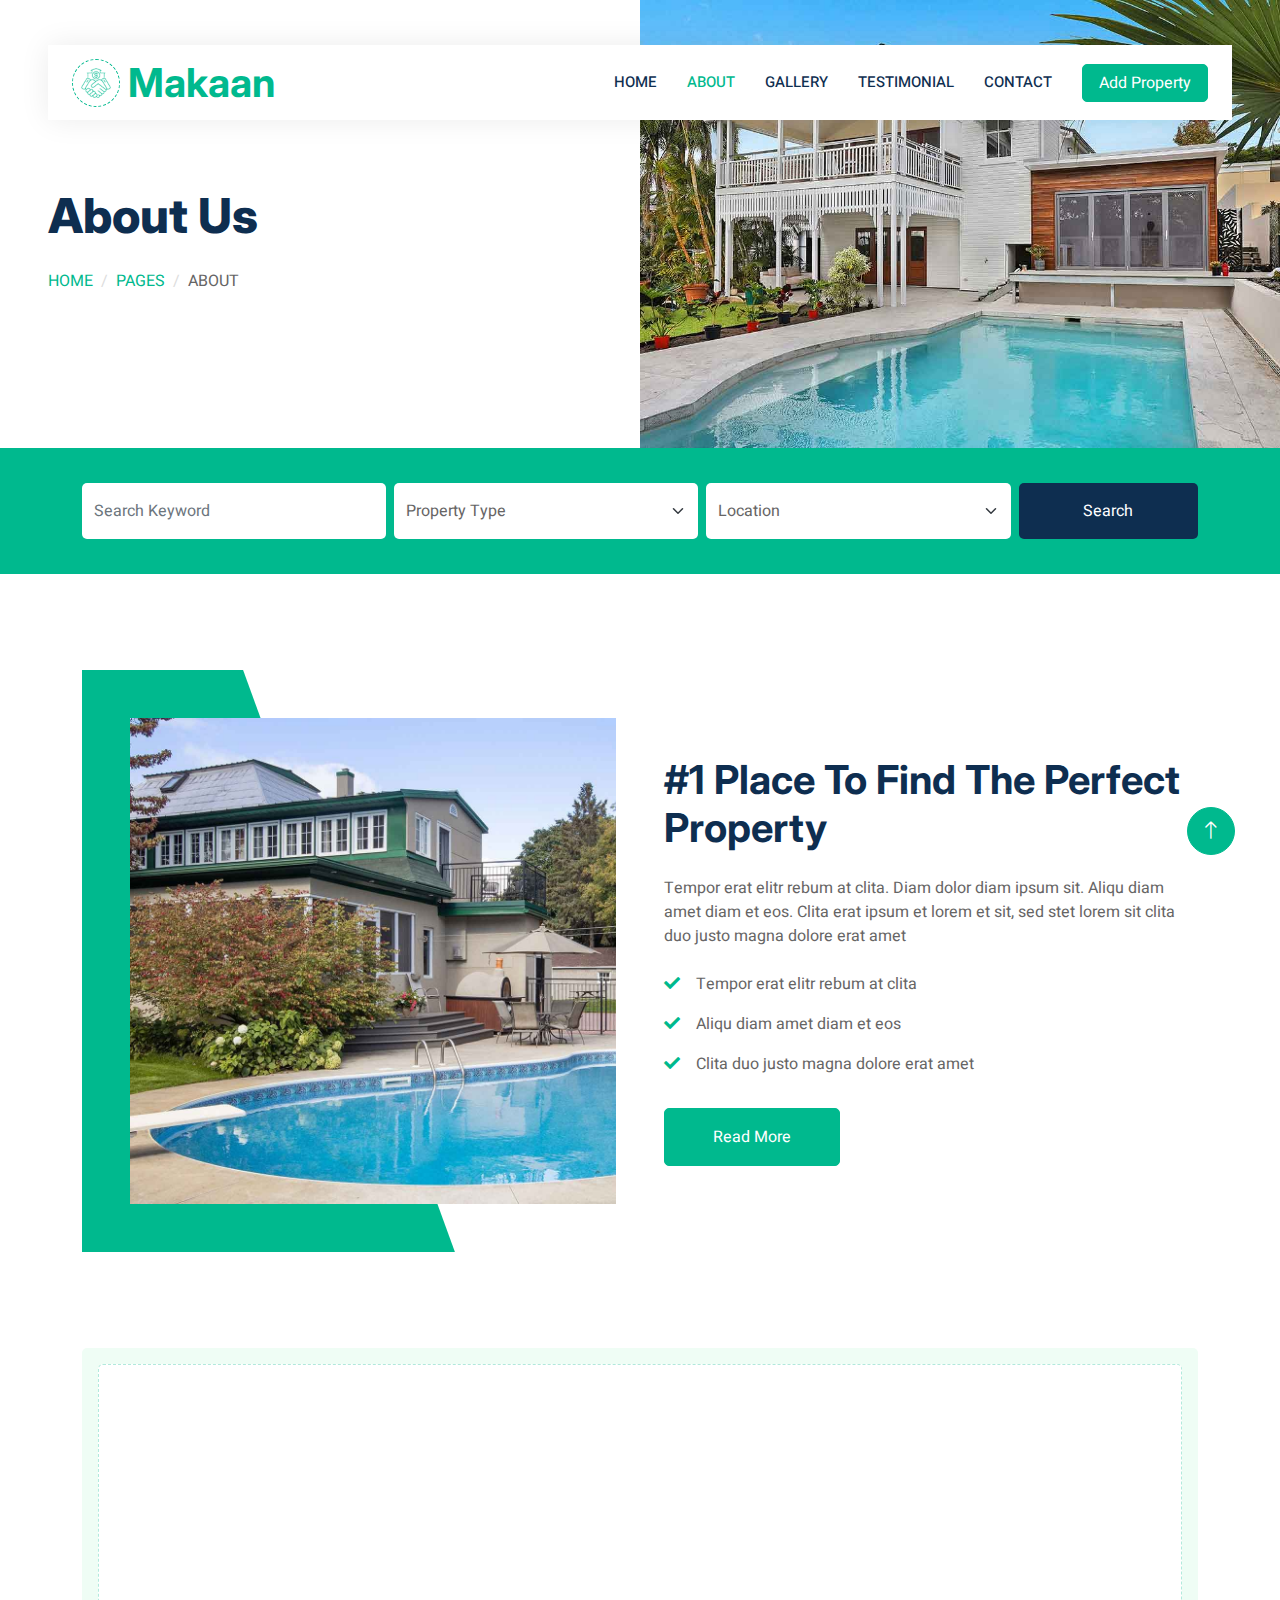
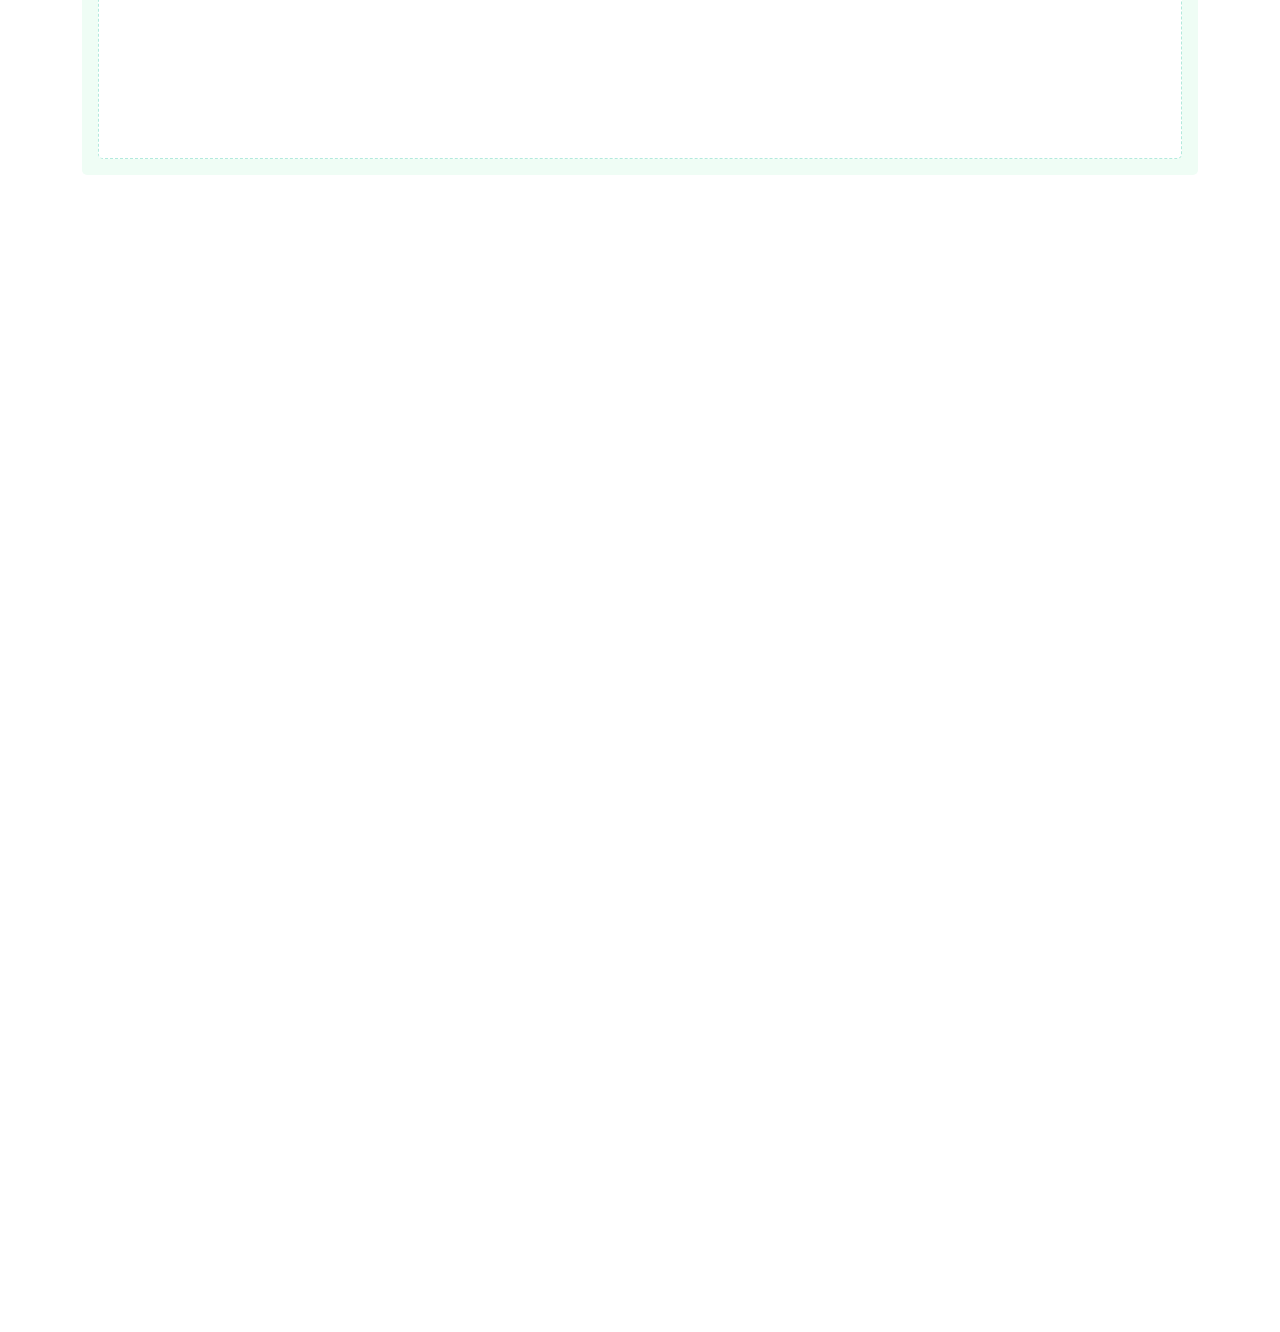
<file: about.html>
<!DOCTYPE html>
<html lang="en">

<head>
    <meta charset="utf-8">
    <title>Makaan - template</title>
    <meta content="width=device-width, initial-scale=1.0" name="viewport">
    <meta content="" name="keywords">
    <meta content="" name="description">

    <!-- Favicon -->
    <link href="img/favicon.ico" rel="icon">

    <!-- Google Web Fonts -->
    <link rel="preconnect" href="https://fonts.googleapis.com">
    <link rel="preconnect" href="https://fonts.gstatic.com" crossorigin>
    <link href="https://fonts.googleapis.com/css2?family=Heebo:wght@400;500;600&family=Inter:wght@700;800&display=swap" rel="stylesheet">
    
    <!-- Icon Font Stylesheet -->
    <link href="https://cdnjs.cloudflare.com/ajax/libs/font-awesome/5.10.0/css/all.min.css" rel="stylesheet">
    <link href="https://cdn.jsdelivr.net/npm/bootstrap-icons@1.4.1/font/bootstrap-icons.css" rel="stylesheet">

    <!-- Libraries Stylesheet -->
    <link href="lib/animate/animate.min.css" rel="stylesheet">
    <link href="lib/owlcarousel/assets/owl.carousel.min.css" rel="stylesheet">

    <!-- Customized Bootstrap Stylesheet -->
    <link href="css/bootstrap.min.css" rel="stylesheet">

    <!-- Template Stylesheet -->
    <link href="css/style.css" rel="stylesheet">
</head>

<body>
    <div class="container-xxl bg-white p-0">
        <!-- Spinner Start -->
        <div id="spinner" class="show bg-white position-fixed translate-middle w-100 vh-100 top-50 start-50 d-flex align-items-center justify-content-center">
            <div class="spinner-border text-primary" style="width: 3rem; height: 3rem;" role="status">
                <span class="sr-only">Loading...</span>
            </div>
        </div>
        <!-- Spinner End -->


        <!-- Navbar Start -->
        <div class="container-fluid nav-bar bg-transparent">
            <nav class="navbar navbar-expand-lg bg-white navbar-light py-0 px-4">
                <a href="index.html" class="navbar-brand d-flex align-items-center text-center">
                    <div class="icon p-2 me-2">
                        <img class="img-fluid" src="img/icon-deal.png" alt="Icon" style="width: 30px; height: 30px;">
                    </div>
                    <h1 class="m-0 text-primary">Makaan</h1>
                </a>
                <button type="button" class="navbar-toggler" data-bs-toggle="collapse" data-bs-target="#navbarCollapse">
                    <span class="navbar-toggler-icon"></span>
                </button>
                <div class="collapse navbar-collapse" id="navbarCollapse">
                    <div class="navbar-nav ms-auto">
                        <a href="index.html" class="nav-item nav-link ">Home</a>
                        <a href="about.html" class="nav-item nav-link active">About</a>
                       
                        <a href="gallery.html" class="nav-item nav-link">Gallery</a>
                        <a href="testimonial.html" class="nav-item nav-link">Testimonial</a>
                        <a href="contact.html" class="nav-item nav-link">Contact</a>
                    </div>
                    <a href="" class="btn btn-primary px-3 d-none d-lg-flex">Add Property</a>
                </div>
            </nav>
        </div>
        <!-- Navbar End -->

        <!-- Header Start -->
        <div class="container-fluid header bg-white p-0">
            <div class="row g-0 align-items-center flex-column-reverse flex-md-row">
                <div class="col-md-6 p-5 mt-lg-5">
                    <h1 class="display-5 animated fadeIn mb-4">About Us</h1> 
                        <nav aria-label="breadcrumb animated fadeIn">
                        <ol class="breadcrumb text-uppercase">
                            <li class="breadcrumb-item"><a href="#">Home</a></li>
                            <li class="breadcrumb-item"><a href="#">Pages</a></li>
                            <li class="breadcrumb-item text-body active" aria-current="page">About</li>
                        </ol>
                    </nav>
                </div>
                <div class="col-md-6 animated fadeIn">
                    <img class="img-fluid" src="img/header.jpg" alt="">
                </div>
            </div>
        </div>
        <!-- Header End -->


        <!-- Search Start -->
        <div class="container-fluid bg-primary mb-5 wow fadeIn" data-wow-delay="0.1s" style="padding: 35px;">
            <div class="container">
                <div class="row g-2">
                    <div class="col-md-10">
                        <div class="row g-2">
                            <div class="col-md-4">
                                <input type="text" class="form-control border-0 py-3" placeholder="Search Keyword">
                            </div>
                            <div class="col-md-4">
                                <select class="form-select border-0 py-3">
                                    <option selected>Property Type</option>
                                    <option value="1">Property Type 1</option>
                                    <option value="2">Property Type 2</option>
                                    <option value="3">Property Type 3</option>
                                </select>
                            </div>
                            <div class="col-md-4">
                                <select class="form-select border-0 py-3">
                                    <option selected>Location</option>
                                    <option value="1">Location 1</option>
                                    <option value="2">Location 2</option>
                                    <option value="3">Location 3</option>
                                </select>
                            </div>
                        </div>
                    </div>
                    <div class="col-md-2">
                        <button class="btn btn-dark border-0 w-100 py-3">Search</button>
                    </div>
                </div>
            </div>
        </div>
        <!-- Search End -->


        <!-- About Start -->
        <div class="container-xxl py-5">
            <div class="container">
                <div class="row g-5 align-items-center">
                    <div class="col-lg-6 wow fadeIn" data-wow-delay="0.1s">
                        <div class="about-img position-relative overflow-hidden p-5 pe-0">
                            <img class="img-fluid w-100" src="img/about.jpg">
                        </div>
                    </div>
                    <div class="col-lg-6 wow fadeIn" data-wow-delay="0.5s">
                        <h1 class="mb-4">#1 Place To Find The Perfect Property</h1>
                        <p class="mb-4">Tempor erat elitr rebum at clita. Diam dolor diam ipsum sit. Aliqu diam amet diam et eos. Clita erat ipsum et lorem et sit, sed stet lorem sit clita duo justo magna dolore erat amet</p>
                        <p><i class="fa fa-check text-primary me-3"></i>Tempor erat elitr rebum at clita</p>
                        <p><i class="fa fa-check text-primary me-3"></i>Aliqu diam amet diam et eos</p>
                        <p><i class="fa fa-check text-primary me-3"></i>Clita duo justo magna dolore erat amet</p>
                        <a class="btn btn-primary py-3 px-5 mt-3" href="">Read More</a>
                    </div>
                </div>
            </div>
        </div>
        <!-- About End -->


        <!-- Call to Action Start -->
        <div class="container-xxl py-5">
            <div class="container">
                <div class="bg-light rounded p-3">
                    <div class="bg-white rounded p-4" style="border: 1px dashed rgba(0, 185, 142, .3)">
                        <div class="row g-5 align-items-center">
                            <div class="col-lg-6 wow fadeIn" data-wow-delay="0.1s">
                                <img class="img-fluid rounded w-100" src="img/call-to-action.jpg" alt="">
                            </div>
                            <div class="col-lg-6 wow fadeIn" data-wow-delay="0.5s">
                                <div class="mb-4">
                                    <h1 class="mb-3">Contact With Our Certified Agent</h1>
                                    <p>Eirmod sed ipsum dolor sit rebum magna erat. Tempor lorem kasd vero ipsum sit sit diam justo sed vero dolor duo.</p>
                                </div>
                                <a href="" class="btn btn-primary py-3 px-4 me-2"><i class="fa fa-phone-alt me-2"></i>Make A Call</a>
                                <a href="" class="btn btn-dark py-3 px-4"><i class="fa fa-calendar-alt me-2"></i>Get Appoinment</a>
                            </div>
                        </div>
                    </div>
                </div>
            </div>
        </div>
        <!-- Call to Action End -->


        <!-- Team Start -->
        <div class="container-xxl py-5">
            <div class="container">
                <div class="text-center mx-auto mb-5 wow fadeInUp" data-wow-delay="0.1s" style="max-width: 600px;">
                    <h1 class="mb-3">Property Agents</h1>
                    <p>Eirmod sed ipsum dolor sit rebum labore magna erat. Tempor ut dolore lorem kasd vero ipsum sit eirmod sit. Ipsum diam justo sed rebum vero dolor duo.</p>
                </div>
                <div class="row g-4">
                    <div class="col-lg-3 col-md-6 wow fadeInUp" data-wow-delay="0.1s">
                        <div class="team-item rounded overflow-hidden">
                            <div class="position-relative">
                                <img class="img-fluid" src="img/team-1.jpg" alt="">
                                <div class="position-absolute start-50 top-100 translate-middle d-flex align-items-center">
                                    <a class="btn btn-square mx-1" href=""><i class="fab fa-facebook-f"></i></a>
                                    <a class="btn btn-square mx-1" href=""><i class="fab fa-twitter"></i></a>
                                    <a class="btn btn-square mx-1" href=""><i class="fab fa-instagram"></i></a>
                                </div>
                            </div>
                            <div class="text-center p-4 mt-3">
                                <h5 class="fw-bold mb-0">Full Name</h5>
                                <small>Designation</small>
                            </div>
                        </div>
                    </div>
                    <div class="col-lg-3 col-md-6 wow fadeInUp" data-wow-delay="0.3s">
                        <div class="team-item rounded overflow-hidden">
                            <div class="position-relative">
                                <img class="img-fluid" src="img/team-2.jpg" alt="">
                                <div class="position-absolute start-50 top-100 translate-middle d-flex align-items-center">
                                    <a class="btn btn-square mx-1" href=""><i class="fab fa-facebook-f"></i></a>
                                    <a class="btn btn-square mx-1" href=""><i class="fab fa-twitter"></i></a>
                                    <a class="btn btn-square mx-1" href=""><i class="fab fa-instagram"></i></a>
                                </div>
                            </div>
                            <div class="text-center p-4 mt-3">
                                <h5 class="fw-bold mb-0">Full Name</h5>
                                <small>Designation</small>
                            </div>
                        </div>
                    </div>
                    <div class="col-lg-3 col-md-6 wow fadeInUp" data-wow-delay="0.5s">
                        <div class="team-item rounded overflow-hidden">
                            <div class="position-relative">
                                <img class="img-fluid" src="img/team-3.jpg" alt="">
                                <div class="position-absolute start-50 top-100 translate-middle d-flex align-items-center">
                                    <a class="btn btn-square mx-1" href=""><i class="fab fa-facebook-f"></i></a>
                                    <a class="btn btn-square mx-1" href=""><i class="fab fa-twitter"></i></a>
                                    <a class="btn btn-square mx-1" href=""><i class="fab fa-instagram"></i></a>
                                </div>
                            </div>
                            <div class="text-center p-4 mt-3">
                                <h5 class="fw-bold mb-0">Full Name</h5>
                                <small>Designation</small>
                            </div>
                        </div>
                    </div>
                    <div class="col-lg-3 col-md-6 wow fadeInUp" data-wow-delay="0.7s">
                        <div class="team-item rounded overflow-hidden">
                            <div class="position-relative">
                                <img class="img-fluid" src="img/team-4.jpg" alt="">
                                <div class="position-absolute start-50 top-100 translate-middle d-flex align-items-center">
                                    <a class="btn btn-square mx-1" href=""><i class="fab fa-facebook-f"></i></a>
                                    <a class="btn btn-square mx-1" href=""><i class="fab fa-twitter"></i></a>
                                    <a class="btn btn-square mx-1" href=""><i class="fab fa-instagram"></i></a>
                                </div>
                            </div>
                            <div class="text-center p-4 mt-3">
                                <h5 class="fw-bold mb-0">Full Name</h5>
                                <small>Designation</small>
                            </div>
                        </div>
                    </div>
                </div>
            </div>
        </div>
        <!-- Team End -->
        
  <!-- Footer Start -->
  <div class="container-fluid bg-dark text-white-50 footer pt-5 mt-5 wow fadeIn" data-wow-delay="0.1s">
    <div class="container py-5">
        <div class="row g-5">
            <div class="col-lg-3 col-md-6">
                <div class="icon mb-3">
                    <img src="img/icon-deal.png" alt=""style="width: 30px; height: 30px;">
                </div>
              <p>Lorem ipsum dolor, sit amet consectetur adipisicing elit. Explicabo ipsam qui ad, quia commodi cumque expedita repudiandae deleniti suscipit!.</p>
            </div>
            <div class="col-lg-3 col-md-6">
                <h5 class="text-white mb-4">Quick Links</h5>
                <a class="btn btn-link text-white-50" href="">About Us</a>
                <a class="btn btn-link text-white-50" href="">Contact Us</a>
                <a class="btn btn-link text-white-50" href="">Our Services</a>
                <a class="btn btn-link text-white-50" href="">Privacy Policy</a>
                <a class="btn btn-link text-white-50" href="">Terms & Condition</a>
            </div>
            <div class="col-lg-3 col-md-6">
                <h5 class="text-white mb-4">Photo Gallery</h5>
                <div class="row g-2 pt-2">
                    <div class="col-4">
                        <img class="img-fluid rounded bg-light p-1" src="img/property-1.jpg" alt="">
                    </div>
                    <div class="col-4">
                        <img class="img-fluid rounded bg-light p-1" src="img/property-2.jpg" alt="">
                    </div>
                    <div class="col-4">
                        <img class="img-fluid rounded bg-light p-1" src="img/property-3.jpg" alt="">
                    </div>
                    <div class="col-4">
                        <img class="img-fluid rounded bg-light p-1" src="img/property-4.jpg" alt="">
                    </div>
                    <div class="col-4">
                        <img class="img-fluid rounded bg-light p-1" src="img/property-5.jpg" alt="">
                    </div>
                    <div class="col-4">
                        <img class="img-fluid rounded bg-light p-1" src="img/property-6.jpg" alt="">
                    </div>
                </div>
            </div>
            <div class="col-lg-3 col-md-6">
                <h5 class="text-white mb-4">Get In Touch</h5>
                <p class="mb-2"><i class="fa fa-map-marker-alt me-3"></i>HMK Road Sri Ganganagar</p>
                <p class="mb-2"><i class="fa fa-phone-alt me-3"></i>+012 345 67890</p>
                <p class="mb-2"><i class="fa fa-envelope me-3"></i>tannuart@gmail.com</p>
                <div class="d-flex pt-2">
                    <a class="btn btn-outline-light btn-social" href=""><i class="fab fa-twitter"></i></a>
                    <a class="btn btn-outline-light btn-social" href=""><i class="fab fa-facebook-f"></i></a>
                    <a class="btn btn-outline-light btn-social" href=""><i class="fab fa-youtube"></i></a>
                    <a class="btn btn-outline-light btn-social" href=""><i class="fab fa-linkedin-in"></i></a>
                </div>
            </div>
        </div>
    </div>
    <div class="container">
        <div class="copyright">
            <div class="row">
                <div class="col-md-6 text-center text-md-start mb-3 mb-md-0">
                    &copy; <a class="border-bottom" href="#">my Site Name</a>, All Right Reserved. 
                    
                    <!--/*** This template is free as long as you keep the footer author’s credit link/attribution link/backlink. If you'd like to use the template without the footer author’s credit link/attribution link/backlink, you can purchase the Credit Removal License from "https://htmlcodex.com/credit-removal". Thank you for your support. ***/-->
                    Designed By <a class="border-bottom" href="#">tannuart</a>
                </div>
                <div class="col-md-6 text-center text-md-end">
                    <div class="footer-menu">
                        <a href="">Home</a>
                        <a href="">Cookies</a>
                        <a href="">Help</a>
                        <a href="">FQAs</a>
                    </div>
                </div>
            </div>
        </div>
    </div>
</div>
<!-- Footer End -->


        <!-- Back to Top -->
        <a href="#" class="btn btn-lg btn-primary btn-lg-square back-to-top"><i class="bi bi-arrow-up"></i></a>
    </div>

    <!-- JavaScript Libraries -->
    <script src="https://code.jquery.com/jquery-3.4.1.min.js"></script>
    <script src="https://cdn.jsdelivr.net/npm/bootstrap@5.0.0/dist/js/bootstrap.bundle.min.js"></script>
    <script src="lib/wow/wow.min.js"></script>
    <script src="lib/easing/easing.min.js"></script>
    <script src="lib/waypoints/waypoints.min.js"></script>
    <script src="lib/owlcarousel/owl.carousel.min.js"></script>

    <!-- Template Javascript -->
    <script src="js/main.js"></script>
</body>

</html>
</file>
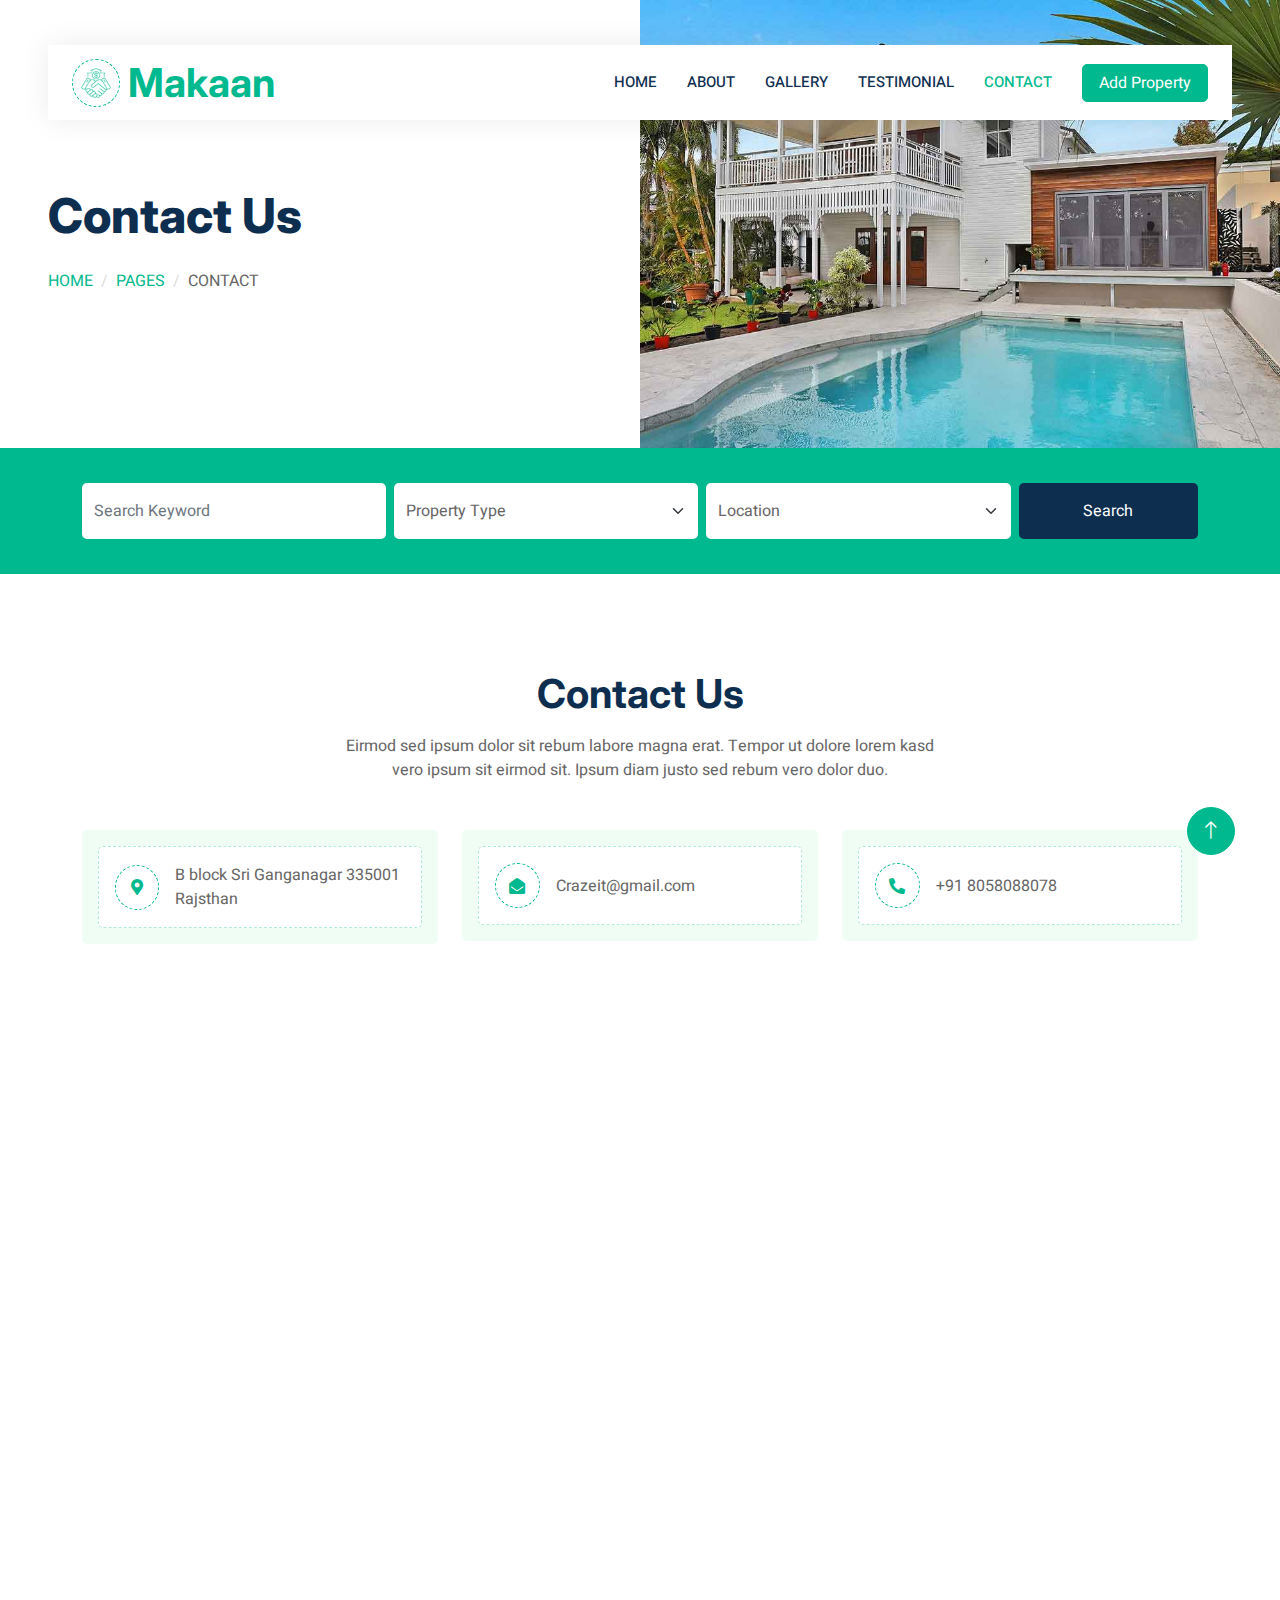
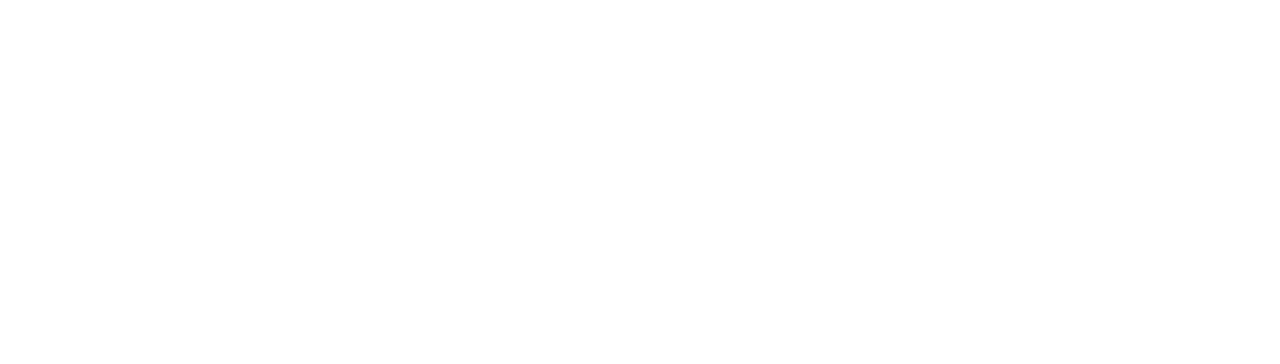
<file: contact.html>
<!DOCTYPE html>
<html lang="en">

<head>
    <meta charset="utf-8">
    <title>Makaan - template</title>
    <meta content="width=device-width, initial-scale=1.0" name="viewport">
    <meta content="" name="keywords">
    <meta content="" name="description">

    <!-- Favicon -->
    <link href="img/favicon.ico" rel="icon">

    <!-- Google Web Fonts -->
    <link rel="preconnect" href="https://fonts.googleapis.com">
    <link rel="preconnect" href="https://fonts.gstatic.com" crossorigin>
    <link href="https://fonts.googleapis.com/css2?family=Heebo:wght@400;500;600&family=Inter:wght@700;800&display=swap" rel="stylesheet">
    
    <!-- Icon Font Stylesheet -->
    <link href="https://cdnjs.cloudflare.com/ajax/libs/font-awesome/5.10.0/css/all.min.css" rel="stylesheet">
    <link href="https://cdn.jsdelivr.net/npm/bootstrap-icons@1.4.1/font/bootstrap-icons.css" rel="stylesheet">

    <!-- Libraries Stylesheet -->
    <link href="lib/animate/animate.min.css" rel="stylesheet">
    <link href="lib/owlcarousel/assets/owl.carousel.min.css" rel="stylesheet">

    <!-- Customized Bootstrap Stylesheet -->
    <link href="css/bootstrap.min.css" rel="stylesheet">

    <!-- Template Stylesheet -->
    <link href="css/style.css" rel="stylesheet">
</head>

<body>
    <div class="container-xxl bg-white p-0">
        <!-- Spinner Start -->
        <div id="spinner" class="show bg-white position-fixed translate-middle w-100 vh-100 top-50 start-50 d-flex align-items-center justify-content-center">
            <div class="spinner-border text-primary" style="width: 3rem; height: 3rem;" role="status">
                <span class="sr-only">Loading...</span>
            </div>
        </div>
        <!-- Spinner End -->


        <!-- Navbar Start -->
        <div class="container-fluid nav-bar bg-transparent">
            <nav class="navbar navbar-expand-lg bg-white navbar-light py-0 px-4">
                <a href="index.html" class="navbar-brand d-flex align-items-center text-center">
                    <div class="icon p-2 me-2">
                        <img class="img-fluid" src="img/icon-deal.png" alt="Icon" style="width: 30px; height: 30px;">
                    </div>
                    <h1 class="m-0 text-primary">Makaan</h1>
                </a>
                <button type="button" class="navbar-toggler" data-bs-toggle="collapse" data-bs-target="#navbarCollapse">
                    <span class="navbar-toggler-icon"></span>
                </button>
                <div class="collapse navbar-collapse" id="navbarCollapse">
                    <div class="navbar-nav ms-auto">
                        <a href="index.html" class="nav-item nav-link">Home</a>
                        <a href="about.html" class="nav-item nav-link">About</a>
                       
                        <a href="gallery.html" class="nav-item nav-link">Gallery</a>
                        <a href="testimonial.html" class="nav-item nav-link">Testimonial</a>
                        <a href="contact.html" class="nav-item nav-link active">Contact</a>
                    </div>
                    <a href="" class="btn btn-primary px-3 d-none d-lg-flex">Add Property</a>
                </div>
            </nav>
        </div>
        <!-- Navbar End -->


        <!-- Header Start -->
        <div class="container-fluid header bg-white p-0">
            <div class="row g-0 align-items-center flex-column-reverse flex-md-row">
                <div class="col-md-6 p-5 mt-lg-5">
                    <h1 class="display-5 animated fadeIn mb-4">Contact Us</h1> 
                        <nav aria-label="breadcrumb animated fadeIn">
                        <ol class="breadcrumb text-uppercase">
                            <li class="breadcrumb-item"><a href="#">Home</a></li>
                            <li class="breadcrumb-item"><a href="#">Pages</a></li>
                            <li class="breadcrumb-item text-body active" aria-current="page">Contact</li>
                        </ol>
                    </nav>
                </div>
                <div class="col-md-6 animated fadeIn">
                    <img class="img-fluid" src="img/header.jpg" alt="">
                </div>
            </div>
        </div>
        <!-- Header End -->


        <!-- Search Start -->
        <div class="container-fluid bg-primary mb-5 wow fadeIn" data-wow-delay="0.1s" style="padding: 35px;">
            <div class="container">
                <div class="row g-2">
                    <div class="col-md-10">
                        <div class="row g-2">
                            <div class="col-md-4">
                                <input type="text" class="form-control border-0 py-3" placeholder="Search Keyword">
                            </div>
                            <div class="col-md-4">
                                <select class="form-select border-0 py-3">
                                    <option selected>Property Type</option>
                                    <option value="1">Property Type 1</option>
                                    <option value="2">Property Type 2</option>
                                    <option value="3">Property Type 3</option>
                                </select>
                            </div>
                            <div class="col-md-4">
                                <select class="form-select border-0 py-3">
                                    <option selected>Location</option>
                                    <option value="1">Location 1</option>
                                    <option value="2">Location 2</option>
                                    <option value="3">Location 3</option>
                                </select>
                            </div>
                        </div>
                    </div>
                    <div class="col-md-2">
                        <button class="btn btn-dark border-0 w-100 py-3">Search</button>
                    </div>
                </div>
            </div>
        </div>
        <!-- Search End -->


        <!-- Contact Start -->
        <div class="container-xxl py-5">
            <div class="container">
                <div class="text-center mx-auto mb-5 wow fadeInUp" data-wow-delay="0.1s" style="max-width: 600px;">
                    <h1 class="mb-3">Contact Us</h1>
                    <p>Eirmod sed ipsum dolor sit rebum labore magna erat. Tempor ut dolore lorem kasd vero ipsum sit eirmod sit. Ipsum diam justo sed rebum vero dolor duo.</p>
                </div>
                <div class="row g-4">
                    <div class="col-12">
                        <div class="row gy-4">
                            <div class="col-md-6 col-lg-4 wow fadeIn" data-wow-delay="0.1s">
                                <div class="bg-light rounded p-3">
                                    <div class="d-flex align-items-center bg-white rounded p-3" style="border: 1px dashed rgba(0, 185, 142, .3)">
                                        <div class="icon me-3" style="width: 45px; height: 45px;">
                                            <i class="fa fa-map-marker-alt text-primary"></i>
                                        </div>
                                        <span>B block Sri Ganganagar 335001 Rajsthan</span>
                                    </div>
                                </div>
                            </div>
                            <div class="col-md-6 col-lg-4 wow fadeIn" data-wow-delay="0.3s">
                                <div class="bg-light rounded p-3">
                                    <div class="d-flex align-items-center bg-white rounded p-3" style="border: 1px dashed rgba(0, 185, 142, .3)">
                                        <div class="icon me-3" style="width: 45px; height: 45px;">
                                            <i class="fa fa-envelope-open text-primary"></i>
                                        </div>
                                        <span>Crazeit@gmail.com</span>
                                    </div>
                                </div>
                            </div>
                            <div class="col-md-6 col-lg-4 wow fadeIn" data-wow-delay="0.5s">
                                <div class="bg-light rounded p-3">
                                    <div class="d-flex align-items-center bg-white rounded p-3" style="border: 1px dashed rgba(0, 185, 142, .3)">
                                        <div class="icon me-3" style="width: 45px; height: 45px;">
                                            <i class="fa fa-phone-alt text-primary"></i>
                                        </div>
                                        <span>+91 8058088078 </span>
                                    </div>
                                </div>
                            </div>
                        </div>
                    </div>
                    <div class="col-md-6 wow fadeInUp" data-wow-delay="0.1s">
                        <iframe src="https://www.google.com/maps/embed?pb=!1m14!1m12!1m3!1d27663.17016948776!2d73.87717855!3d29.9248883!2m3!1f0!2f0!3f0!3m2!1i1024!2i768!4f13.1!5e0!3m2!1sen!2sin!4v1711949110860!5m2!1sen!2sin" width="600" height="450" style="border:0;" allowfullscreen="" loading="lazy" referrerpolicy="no-referrer-when-downgrade"></iframe>
                    </div>
                    <div class="col-md-6">
                        <div class="wow fadeInUp" data-wow-delay="0.5s">
                            <p class="mb-4">The contact form is currently inactive. Get a functional and working contact form with Ajax & PHP in a few minutes. Just copy and paste the files, add a little code and you're done.</p>
                            <form>
                                <div class="row g-3">
                                    <div class="col-md-6">
                                        <div class="form-floating">
                                            <input type="text" class="form-control" id="name" placeholder="Your Name">
                                            <label for="name">Your Name</label>
                                        </div>
                                    </div>
                                    <div class="col-md-6">
                                        <div class="form-floating">
                                            <input type="email" class="form-control" id="email" placeholder="Your Email">
                                            <label for="email">Your Email</label>
                                        </div>
                                    </div>
                                    <div class="col-12">
                                        <div class="form-floating">
                                            <input type="text" class="form-control" id="subject" placeholder="Subject">
                                            <label for="subject">Subject</label>
                                        </div>
                                    </div>
                                    <div class="col-12">
                                        <div class="form-floating">
                                            <textarea class="form-control" placeholder="Leave a message here" id="message" style="height: 150px"></textarea>
                                            <label for="message">Message</label>
                                        </div>
                                    </div>
                                    <div class="col-12">
                                        <button class="btn btn-primary w-100 py-3" type="submit">Send Message</button>
                                    </div>
                                </div>
                            </form>
                        </div>
                    </div>
                </div>
            </div>
        </div>
        <!-- Contact End -->


    <!-- Footer Start -->
  <div class="container-fluid bg-dark text-white-50 footer pt-5 mt-5 wow fadeIn" data-wow-delay="0.1s">
    <div class="container py-5">
        <div class="row g-5">
            <div class="col-lg-3 col-md-6">
                <div class="icon mb-3">
                    <img src="img/icon-deal.png" alt=""style="width: 30px; height: 30px;">
                </div>
              <p>Lorem ipsum dolor, sit amet consectetur adipisicing elit. Explicabo ipsam qui ad, quia commodi cumque expedita repudiandae deleniti suscipit!.</p>
            </div>
            <div class="col-lg-3 col-md-6">
                <h5 class="text-white mb-4">Quick Links</h5>
                <a class="btn btn-link text-white-50" href="">About Us</a>
                <a class="btn btn-link text-white-50" href="">Contact Us</a>
                <a class="btn btn-link text-white-50" href="">Our Services</a>
                <a class="btn btn-link text-white-50" href="">Privacy Policy</a>
                <a class="btn btn-link text-white-50" href="">Terms & Condition</a>
            </div>
            <div class="col-lg-3 col-md-6">
                <h5 class="text-white mb-4">Photo Gallery</h5>
                <div class="row g-2 pt-2">
                    <div class="col-4">
                        <img class="img-fluid rounded bg-light p-1" src="img/property-1.jpg" alt="">
                    </div>
                    <div class="col-4">
                        <img class="img-fluid rounded bg-light p-1" src="img/property-2.jpg" alt="">
                    </div>
                    <div class="col-4">
                        <img class="img-fluid rounded bg-light p-1" src="img/property-3.jpg" alt="">
                    </div>
                    <div class="col-4">
                        <img class="img-fluid rounded bg-light p-1" src="img/property-4.jpg" alt="">
                    </div>
                    <div class="col-4">
                        <img class="img-fluid rounded bg-light p-1" src="img/property-5.jpg" alt="">
                    </div>
                    <div class="col-4">
                        <img class="img-fluid rounded bg-light p-1" src="img/property-6.jpg" alt="">
                    </div>
                </div>
            </div>
            <div class="col-lg-3 col-md-6">
                <h5 class="text-white mb-4">Get In Touch</h5>
                <p class="mb-2"><i class="fa fa-map-marker-alt me-3"></i>HMK Road Sri Ganganagar</p>
                <p class="mb-2"><i class="fa fa-phone-alt me-3"></i>+012 345 67890</p>
                <p class="mb-2"><i class="fa fa-envelope me-3"></i>tannuart@gmail.com</p>
                <div class="d-flex pt-2">
                    <a class="btn btn-outline-light btn-social" href=""><i class="fab fa-twitter"></i></a>
                    <a class="btn btn-outline-light btn-social" href=""><i class="fab fa-facebook-f"></i></a>
                    <a class="btn btn-outline-light btn-social" href=""><i class="fab fa-youtube"></i></a>
                    <a class="btn btn-outline-light btn-social" href=""><i class="fab fa-linkedin-in"></i></a>
                </div>
            </div>
        </div>
    </div>
    <div class="container">
        <div class="copyright">
            <div class="row">
                <div class="col-md-6 text-center text-md-start mb-3 mb-md-0">
                    &copy; <a class="border-bottom" href="#">my Site Name</a>, All Right Reserved. 
                    
                    <!--/*** This template is free as long as you keep the footer author’s credit link/attribution link/backlink. If you'd like to use the template without the footer author’s credit link/attribution link/backlink, you can purchase the Credit Removal License from "https://htmlcodex.com/credit-removal". Thank you for your support. ***/-->
                    Designed By <a class="border-bottom" href="#">tannuart</a>
                </div>
                <div class="col-md-6 text-center text-md-end">
                    <div class="footer-menu">
                        <a href="">Home</a>
                        <a href="">Cookies</a>
                        <a href="">Help</a>
                        <a href="">FQAs</a>
                    </div>
                </div>
            </div>
        </div>
    </div>
</div>
<!-- Footer End -->

        <!-- Back to Top -->
        <a href="#" class="btn btn-lg btn-primary btn-lg-square back-to-top"><i class="bi bi-arrow-up"></i></a>
    </div>

    <!-- JavaScript Libraries -->
    <script src="https://code.jquery.com/jquery-3.4.1.min.js"></script>
    <script src="https://cdn.jsdelivr.net/npm/bootstrap@5.0.0/dist/js/bootstrap.bundle.min.js"></script>
    <script src="lib/wow/wow.min.js"></script>
    <script src="lib/easing/easing.min.js"></script>
    <script src="lib/waypoints/waypoints.min.js"></script>
    <script src="lib/owlcarousel/owl.carousel.min.js"></script>

    <!-- Template Javascript -->
    <script src="js/main.js"></script>
</body>

</html>
</file>
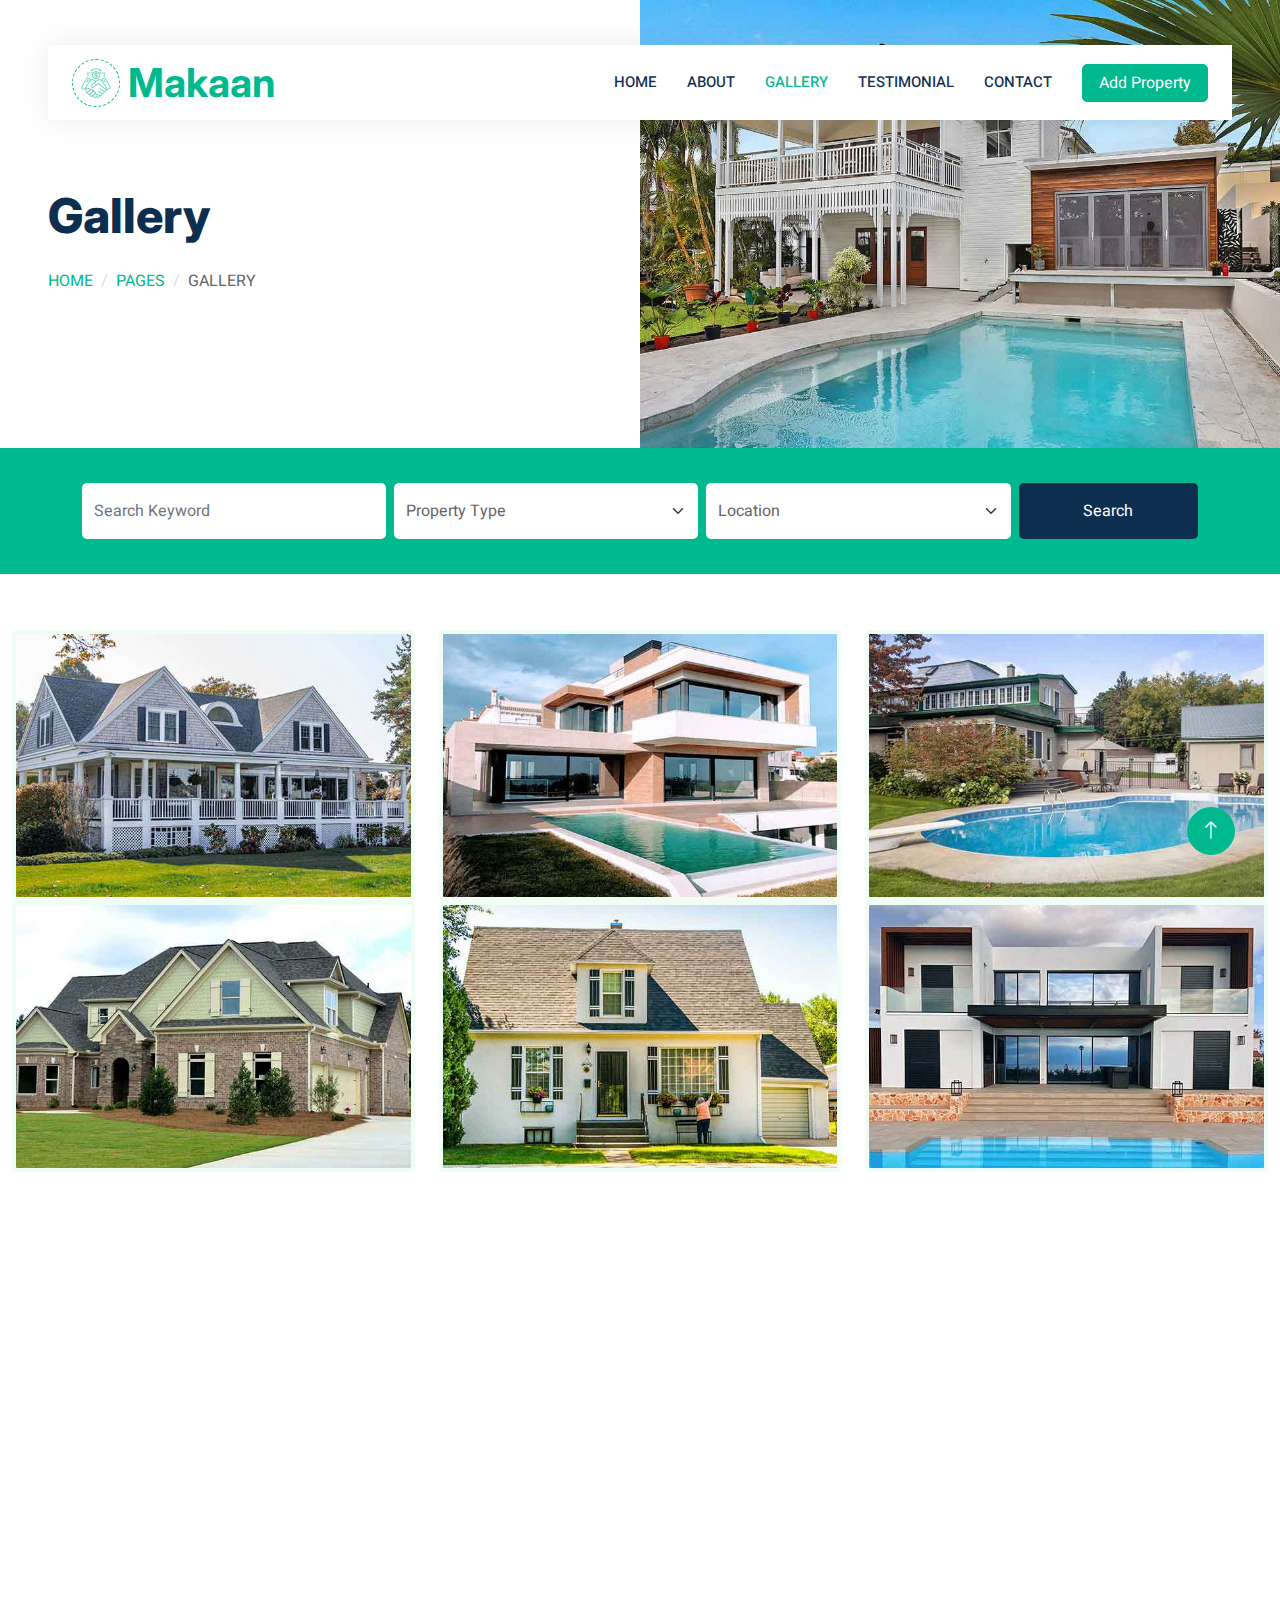
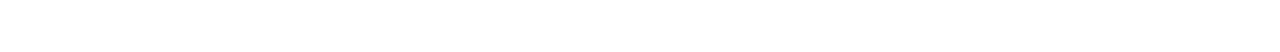
<file: gallery.html>
<!DOCTYPE html>
<html lang="en">

<head>
    <meta charset="utf-8">
    <title>Makaan - template</title>
    <meta content="width=device-width, initial-scale=1.0" name="viewport">
    <meta content="" name="keywords">
    <meta content="" name="description">

    <!-- Favicon -->
    <link href="img/favicon.ico" rel="icon">

    <!-- Google Web Fonts -->
    <link rel="preconnect" href="https://fonts.googleapis.com">
    <link rel="preconnect" href="https://fonts.gstatic.com" crossorigin>
    <link href="https://fonts.googleapis.com/css2?family=Heebo:wght@400;500;600&family=Inter:wght@700;800&display=swap" rel="stylesheet">
    
    <!-- Icon Font Stylesheet -->
    <link href="https://cdnjs.cloudflare.com/ajax/libs/font-awesome/5.10.0/css/all.min.css" rel="stylesheet">
    <link href="https://cdn.jsdelivr.net/npm/bootstrap-icons@1.4.1/font/bootstrap-icons.css" rel="stylesheet">

    <!-- Libraries Stylesheet -->
    <link href="lib/animate/animate.min.css" rel="stylesheet">
    <link href="lib/owlcarousel/assets/owl.carousel.min.css" rel="stylesheet">

    <!-- Customized Bootstrap Stylesheet -->
    <link href="css/bootstrap.min.css" rel="stylesheet">

    <!-- Template Stylesheet -->
    <link href="css/style.css" rel="stylesheet">
    <!-- lightbox -->
    <link rel="stylesheet" href="css/magnific-popup.min.css">
    <!-- <link rel="stylesheet" href="css/lightbox.css"> -->
       
    <style>
        img.mfp-img {
         width:auto;
         max-width: 100%;
         height:1000px;
         display: block;
         line-height: 0;
         box-sizing: border-box;
         padding: 40px 0 40px;
         margin: 0 auto; }
         @media only screen and (max-width: 600px) {
            img.mfp-img {
         height: 500px;
         }
         
    }
        </style>
</head>

<body>
    <div class="container-xxl bg-white p-0">
        <!-- Spinner Start -->
        <div id="spinner" class="show bg-white position-fixed translate-middle w-100 vh-100 top-50 start-50 d-flex align-items-center justify-content-center">
            <div class="spinner-border text-primary" style="width: 3rem; height: 3rem;" role="status">
                <span class="sr-only">Loading...</span>
            </div>
        </div>
        <!-- Spinner End -->


        <!-- Navbar Start -->
        <div class="container-fluid nav-bar bg-transparent">
            <nav class="navbar navbar-expand-lg bg-white navbar-light py-0 px-4">
                <a href="index.html" class="navbar-brand d-flex align-items-center text-center">
                    <div class="icon p-2 me-2">
                        <img class="img-fluid" src="img/icon-deal.png" alt="Icon" style="width: 30px; height: 30px;">
                    </div>
                    <h1 class="m-0 text-primary">Makaan</h1>
                </a>
                <button type="button" class="navbar-toggler" data-bs-toggle="collapse" data-bs-target="#navbarCollapse">
                    <span class="navbar-toggler-icon"></span>
                </button>
                <div class="collapse navbar-collapse" id="navbarCollapse">
                    <div class="navbar-nav ms-auto">
                        <a href="index.html" class="nav-item nav-link">Home</a>
                        <a href="about.html" class="nav-item nav-link">About</a>
                       
                        <a href="gallery.html" class="nav-item nav-link active">Gallery</a>
                        <a href="testimonial.html" class="nav-item nav-link">Testimonial</a>
                        <a href="contact.html" class="nav-item nav-link">Contact</a>
                    </div>
                    <a href="" class="btn btn-primary px-3 d-none d-lg-flex">Add Property</a>
                </div>
            </nav>
        </div>
        <!-- Navbar End -->


        <!-- Header Start -->
        <div class="container-fluid header bg-white p-0">
            <div class="row g-0 align-items-center flex-column-reverse flex-md-row">
                <div class="col-md-6 p-5 mt-lg-5">
                    <h1 class="display-5 animated fadeIn mb-4">Gallery</h1> 
                        <nav aria-label="breadcrumb animated fadeIn">
                        <ol class="breadcrumb text-uppercase">
                            <li class="breadcrumb-item"><a href="#">Home</a></li>
                            <li class="breadcrumb-item"><a href="#">Pages</a></li>
                            <li class="breadcrumb-item text-body active" aria-current="page">Gallery</li>
                        </ol>
                    </nav>
                </div>
                <div class="col-md-6 animated fadeIn">
                    <img class="img-fluid" src="img/header.jpg" alt="">
                </div>
            </div>
        </div>
        <!-- Header End -->


        <!-- Search Start -->
        <div class="container-fluid bg-primary mb-5 wow fadeIn" data-wow-delay="0.1s" style="padding: 35px;">
            <div class="container">
                <div class="row g-2">
                    <div class="col-md-10">
                        <div class="row g-2">
                            <div class="col-md-4">
                                <input type="text" class="form-control border-0 py-3" placeholder="Search Keyword">
                            </div>
                            <div class="col-md-4">
                                <select class="form-select border-0 py-3">
                                    <option selected>Property Type</option>
                                    <option value="1">Property Type 1</option>
                                    <option value="2">Property Type 2</option>
                                    <option value="3">Property Type 3</option>
                                </select>
                            </div>
                            <div class="col-md-4">
                                <select class="form-select border-0 py-3">
                                    <option selected>Location</option>
                                    <option value="1">Location 1</option>
                                    <option value="2">Location 2</option>
                                    <option value="3">Location 3</option>
                                </select>
                            </div>
                        </div>
                    </div>
                    <div class="col-md-2">
                        <button class="btn btn-dark border-0 w-100 py-3">Search</button>
                    </div>
                </div>
            </div>
        </div>
        <!-- Search End -->

    <!-- lightbox -->
    <div class="container-xxl">
            <div class="row pt-2">
                <div class="col-12">
                    <div class="gallery">
                        <div class="row">
                            <div class="col-lg-4 col-sm-6">
                                <a href="img/property-1.jpg" data-lightbox="model"data-title="caption1"class="image-link">
                                     <img class="img-fluid rounded bg-light p-1" src="img/property-1.jpg" alt=""> 
                                </a>     
                            </div>
                            <div class="col-lg-4 col-sm-6">
                                <a href="img/property-2.jpg" data-lightbox="model"data-title="caption1"class="image-link">
                                     <img class="img-fluid rounded bg-light p-1" src="img/property-2.jpg" alt=""> 
                                </a>     
                            </div>
                            <div class="col-lg-4 col-sm-6">
                                <a href="img/property-3.jpg" data-lightbox="model"data-title="caption1"class="image-link">
                                     <img class="img-fluid rounded bg-light p-1" src="img/property-3.jpg" alt=""> 
                                </a>     
                            </div>
                            <div class="col-lg-4 col-sm-6">
                                <a href="img/property-4.jpg" data-lightbox="model"data-title="caption1"class="image-link">
                                     <img class="img-fluid rounded bg-light p-1" src="img/property-4.jpg" alt=""> 
                                </a>     
                            </div>
                            <div class="col-lg-4 col-sm-6">
                                <a href="img/property-5.jpg" data-lightbox="model"data-title="caption1"class="image-link">
                                     <img class="img-fluid rounded bg-light p-1" src="img/property-5.jpg" alt=""> 
                                </a>     
                            </div>
                            <div class="col-lg-4 col-sm-6">
                                <a href="img/property-6.jpg" data-lightbox="model"data-title="caption1"class="image-link">
                                     <img class="img-fluid rounded bg-light p-1" src="img/property-6.jpg" alt=""> 
                                </a>     
                            </div>
                       </div>
                        
                    </div>
                </div>
            </div>          
        </div>
  <!-- lightbox end -->


<!-- Footer Start -->
<div class="container-fluid bg-dark text-white-50 footer pt-5 mt-5 wow fadeIn" data-wow-delay="0.1s">
    <div class="container py-5">
        <div class="row g-5">
            <div class="col-lg-3 col-md-6">
                <div class="icon mb-3">
                    <img src="img/icon-deal.png" alt=""style="width: 30px; height: 30px;">
                </div>
              <p>Lorem ipsum dolor, sit amet consectetur adipisicing elit. Explicabo ipsam qui ad, quia commodi cumque expedita repudiandae deleniti suscipit!.</p>
            </div>
            <div class="col-lg-3 col-md-6">
                <h5 class="text-white mb-4">Quick Links</h5>
                <a class="btn btn-link text-white-50" href="">About Us</a>
                <a class="btn btn-link text-white-50" href="">Contact Us</a>
                <a class="btn btn-link text-white-50" href="">Our Services</a>
                <a class="btn btn-link text-white-50" href="">Privacy Policy</a>
                <a class="btn btn-link text-white-50" href="">Terms & Condition</a>
            </div>
            <div class="col-lg-3 col-md-6">
                <h5 class="text-white mb-4">Photo Gallery</h5>
                <div class="row g-2 pt-2">
                    <div class="col-4">
                        <img class="img-fluid rounded bg-light p-1" src="img/property-1.jpg" alt="">
                    </div>
                    <div class="col-4">
                        <img class="img-fluid rounded bg-light p-1" src="img/property-2.jpg" alt="">
                    </div>
                    <div class="col-4">
                        <img class="img-fluid rounded bg-light p-1" src="img/property-3.jpg" alt="">
                    </div>
                    <div class="col-4">
                        <img class="img-fluid rounded bg-light p-1" src="img/property-4.jpg" alt="">
                    </div>
                    <div class="col-4">
                        <img class="img-fluid rounded bg-light p-1" src="img/property-5.jpg" alt="">
                    </div>
                    <div class="col-4">
                        <img class="img-fluid rounded bg-light p-1" src="img/property-6.jpg" alt="">
                    </div>
                </div>
            </div>
            <div class="col-lg-3 col-md-6">
                <h5 class="text-white mb-4">Get In Touch</h5>
                <p class="mb-2"><i class="fa fa-map-marker-alt me-3"></i>HMK Road Sri Ganganagar</p>
                <p class="mb-2"><i class="fa fa-phone-alt me-3"></i>+012 345 67890</p>
                <p class="mb-2"><i class="fa fa-envelope me-3"></i>tannuart@gmail.com</p>
                <div class="d-flex pt-2">
                    <a class="btn btn-outline-light btn-social" href=""><i class="fab fa-twitter"></i></a>
                    <a class="btn btn-outline-light btn-social" href=""><i class="fab fa-facebook-f"></i></a>
                    <a class="btn btn-outline-light btn-social" href=""><i class="fab fa-youtube"></i></a>
                    <a class="btn btn-outline-light btn-social" href=""><i class="fab fa-linkedin-in"></i></a>
                </div>
            </div>
        </div>
    </div>
    <div class="container">
        <div class="copyright">
            <div class="row">
                <div class="col-md-6 text-center text-md-start mb-3 mb-md-0">
                    &copy; <a class="border-bottom" href="#">my Site Name</a>, All Right Reserved. 
                    
                    <!--/*** This template is free as long as you keep the footer author’s credit link/attribution link/backlink. If you'd like to use the template without the footer author’s credit link/attribution link/backlink, you can purchase the Credit Removal License from "https://htmlcodex.com/credit-removal". Thank you for your support. ***/-->
                    Designed By <a class="border-bottom" href="#">tannuart</a>
                </div>
                <div class="col-md-6 text-center text-md-end">
                    <div class="footer-menu">
                        <a href="">Home</a>
                        <a href="">Cookies</a>
                        <a href="">Help</a>
                        <a href="">FQAs</a>
                    </div>
                </div>
            </div>
        </div>
    </div>
</div>
<!-- Footer End -->


        <!-- Back to Top -->
        <a href="#" class="btn btn-lg btn-primary btn-lg-square back-to-top"><i class="bi bi-arrow-up"></i></a>
    </div>
   
    <!-- JavaScript Libraries -->
    <script src="https://code.jquery.com/jquery-3.4.1.min.js"></script>
    <script src="https://cdn.jsdelivr.net/npm/bootstrap@5.0.0/dist/js/bootstrap.bundle.min.js"></script>
    <script src="lib/wow/wow.min.js"></script>
    <script src="lib/easing/easing.min.js"></script>
    <script src="lib/waypoints/waypoints.min.js"></script>
    <script src="lib/owlcarousel/owl.carousel.min.js"></script>
    <script src="lib/lightbox/jquery.min.js"></script>
    <script src="lib/lightbox/jquery.magnific-popup.min.js"></script>
    <script>
        $(document).ready(function() {
            $('.image-link').magnificPopup({
                type: 'image',
                mainClass: 'mfp-fade',
                removalDelay: 160,
                preloader: true,
                closeOnContentClick: true,
                gallery:{
                    enabled:true
                },
              image: {
                    verticalFit: true,
                    titleSrc: function(item) {
                        return item.el.attr('title');
                        duration: 800 
                    }
                },
                fullscreen: {
                    enable: true
                }
            });
        });
  
    </script>
    
      <!-- Template Javascript -->
      <script src="js/main.js"></script>
    

  
  
</body>

</html>
</file>
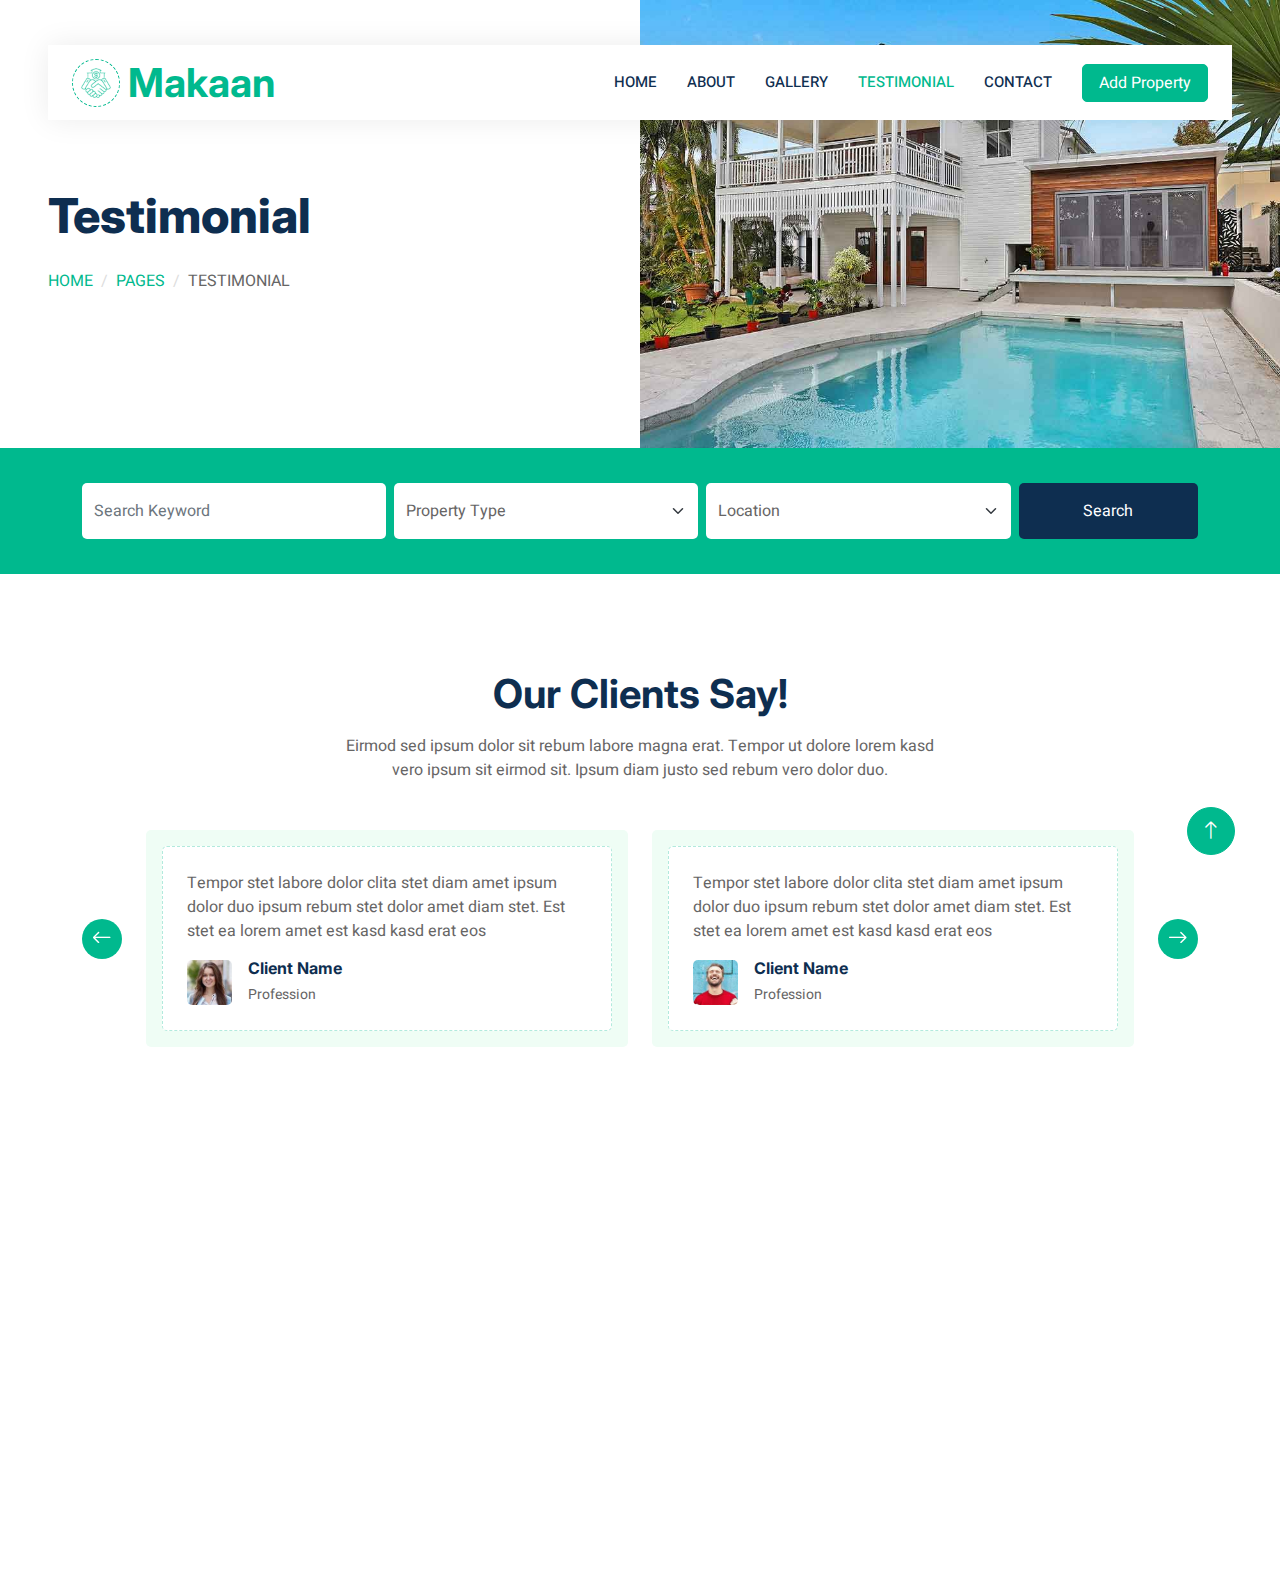
<file: testimonial.html>
<!DOCTYPE html>
<html lang="en">

<head>
    <meta charset="utf-8">
    <title>Makaan - template</title>
    <meta content="width=device-width, initial-scale=1.0" name="viewport">
    <meta content="" name="keywords">
    <meta content="" name="description">

    <!-- Favicon -->
    <link href="img/favicon.ico" rel="icon">

    <!-- Google Web Fonts -->
    <link rel="preconnect" href="https://fonts.googleapis.com">
    <link rel="preconnect" href="https://fonts.gstatic.com" crossorigin>
    <link href="https://fonts.googleapis.com/css2?family=Heebo:wght@400;500;600&family=Inter:wght@700;800&display=swap" rel="stylesheet">
    
    <!-- Icon Font Stylesheet -->
    <link href="https://cdnjs.cloudflare.com/ajax/libs/font-awesome/5.10.0/css/all.min.css" rel="stylesheet">
    <link href="https://cdn.jsdelivr.net/npm/bootstrap-icons@1.4.1/font/bootstrap-icons.css" rel="stylesheet">

    <!-- Libraries Stylesheet -->
    <link href="lib/animate/animate.min.css" rel="stylesheet">
    <link href="lib/owlcarousel/assets/owl.carousel.min.css" rel="stylesheet">

    <!-- Customized Bootstrap Stylesheet -->
    <link href="css/bootstrap.min.css" rel="stylesheet">

    <!-- Template Stylesheet -->
    <link href="css/style.css" rel="stylesheet">
</head>

<body>
    <div class="container-xxl bg-white p-0">
        <!-- Spinner Start -->
        <div id="spinner" class="show bg-white position-fixed translate-middle w-100 vh-100 top-50 start-50 d-flex align-items-center justify-content-center">
            <div class="spinner-border text-primary" style="width: 3rem; height: 3rem;" role="status">
                <span class="sr-only">Loading...</span>
            </div>
        </div>
        <!-- Spinner End -->


     <!-- Navbar Start -->
     <div class="container-fluid nav-bar bg-transparent">
        <nav class="navbar navbar-expand-lg bg-white navbar-light py-0 px-4">
            <a href="index.html" class="navbar-brand d-flex align-items-center text-center">
                <div class="icon p-2 me-2">
                    <img class="img-fluid" src="img/icon-deal.png" alt="Icon" style="width: 30px; height: 30px;">
                </div>
                <h1 class="m-0 text-primary">Makaan</h1>
            </a>
            <button type="button" class="navbar-toggler" data-bs-toggle="collapse" data-bs-target="#navbarCollapse">
                <span class="navbar-toggler-icon"></span>
            </button>
            <div class="collapse navbar-collapse" id="navbarCollapse">
                <div class="navbar-nav ms-auto">
                    <a href="index.html" class="nav-item nav-link">Home</a>
                    <a href="about.html" class="nav-item nav-link">About</a>
                   
                    <a href="gallery.html" class="nav-item nav-link">Gallery</a>
                    <a href="testimonial.html" class="nav-item nav-link active">Testimonial</a>
                    <a href="contact.html" class="nav-item nav-link">Contact</a>
                </div>
                <a href="" class="btn btn-primary px-3 d-none d-lg-flex">Add Property</a>
            </div>
        </nav>
    </div>
    <!-- Navbar End -->


        <!-- Header Start -->
        <div class="container-fluid header bg-white p-0">
            <div class="row g-0 align-items-center flex-column-reverse flex-md-row">
                <div class="col-md-6 p-5 mt-lg-5">
                    <h1 class="display-5 animated fadeIn mb-4">Testimonial</h1> 
                        <nav aria-label="breadcrumb animated fadeIn">
                        <ol class="breadcrumb text-uppercase">
                            <li class="breadcrumb-item"><a href="#">Home</a></li>
                            <li class="breadcrumb-item"><a href="#">Pages</a></li>
                            <li class="breadcrumb-item text-body active" aria-current="page">Testimonial</li>
                        </ol>
                    </nav>
                </div>
                <div class="col-md-6 animated fadeIn">
                    <img class="img-fluid" src="img/header.jpg" alt="">
                </div>
            </div>
        </div>
        <!-- Header End -->


        <!-- Search Start -->
        <div class="container-fluid bg-primary mb-5 wow fadeIn" data-wow-delay="0.1s" style="padding: 35px;">
            <div class="container">
                <div class="row g-2">
                    <div class="col-md-10">
                        <div class="row g-2">
                            <div class="col-md-4">
                                <input type="text" class="form-control border-0 py-3" placeholder="Search Keyword">
                            </div>
                            <div class="col-md-4">
                                <select class="form-select border-0 py-3">
                                    <option selected>Property Type</option>
                                    <option value="1">Property Type 1</option>
                                    <option value="2">Property Type 2</option>
                                    <option value="3">Property Type 3</option>
                                </select>
                            </div>
                            <div class="col-md-4">
                                <select class="form-select border-0 py-3">
                                    <option selected>Location</option>
                                    <option value="1">Location 1</option>
                                    <option value="2">Location 2</option>
                                    <option value="3">Location 3</option>
                                </select>
                            </div>
                        </div>
                    </div>
                    <div class="col-md-2">
                        <button class="btn btn-dark border-0 w-100 py-3">Search</button>
                    </div>
                </div>
            </div>
        </div>
        <!-- Search End -->


        <!-- Testimonial Start -->
        <div class="container-xxl py-5">
            <div class="container">
                <div class="text-center mx-auto mb-5 wow fadeInUp" data-wow-delay="0.1s" style="max-width: 600px;">
                    <h1 class="mb-3">Our Clients Say!</h1>
                    <p>Eirmod sed ipsum dolor sit rebum labore magna erat. Tempor ut dolore lorem kasd vero ipsum sit eirmod sit. Ipsum diam justo sed rebum vero dolor duo.</p>
                </div>
                <div class="owl-carousel testimonial-carousel wow fadeInUp" data-wow-delay="0.1s">
                    <div class="testimonial-item bg-light rounded p-3">
                        <div class="bg-white border rounded p-4">
                            <p>Tempor stet labore dolor clita stet diam amet ipsum dolor duo ipsum rebum stet dolor amet diam stet. Est stet ea lorem amet est kasd kasd erat eos</p>
                            <div class="d-flex align-items-center">
                                <img class="img-fluid flex-shrink-0 rounded" src="img/testimonial-1.jpg" style="width: 45px; height: 45px;">
                                <div class="ps-3">
                                    <h6 class="fw-bold mb-1">Client Name</h6>
                                    <small>Profession</small>
                                </div>
                            </div>
                        </div>
                    </div>
                    <div class="testimonial-item bg-light rounded p-3">
                        <div class="bg-white border rounded p-4">
                            <p>Tempor stet labore dolor clita stet diam amet ipsum dolor duo ipsum rebum stet dolor amet diam stet. Est stet ea lorem amet est kasd kasd erat eos</p>
                            <div class="d-flex align-items-center">
                                <img class="img-fluid flex-shrink-0 rounded" src="img/testimonial-2.jpg" style="width: 45px; height: 45px;">
                                <div class="ps-3">
                                    <h6 class="fw-bold mb-1">Client Name</h6>
                                    <small>Profession</small>
                                </div>
                            </div>
                        </div>
                    </div>
                    <div class="testimonial-item bg-light rounded p-3">
                        <div class="bg-white border rounded p-4">
                            <p>Tempor stet labore dolor clita stet diam amet ipsum dolor duo ipsum rebum stet dolor amet diam stet. Est stet ea lorem amet est kasd kasd erat eos</p>
                            <div class="d-flex align-items-center">
                                <img class="img-fluid flex-shrink-0 rounded" src="img/testimonial-3.jpg" style="width: 45px; height: 45px;">
                                <div class="ps-3">
                                    <h6 class="fw-bold mb-1">Client Name</h6>
                                    <small>Profession</small>
                                </div>
                            </div>
                        </div>
                    </div>
                </div>
            </div>
        </div>
        <!-- Testimonial End -->
 <!-- Footer Start -->
 <div class="container-fluid bg-dark text-white-50 footer pt-5 mt-5 wow fadeIn" data-wow-delay="0.1s">
    <div class="container py-5">
        <div class="row g-5">
            <div class="col-lg-3 col-md-6">
                <div class="icon mb-3">
                    <img src="img/icon-deal.png" alt=""style="width: 30px; height: 30px;">
                </div>
              <p>Lorem ipsum dolor, sit amet consectetur adipisicing elit. Explicabo ipsam qui ad, quia commodi cumque expedita repudiandae deleniti suscipit!.</p>
            </div>
            <div class="col-lg-3 col-md-6">
                <h5 class="text-white mb-4">Quick Links</h5>
                <a class="btn btn-link text-white-50" href="">About Us</a>
                <a class="btn btn-link text-white-50" href="">Contact Us</a>
                <a class="btn btn-link text-white-50" href="">Our Services</a>
                <a class="btn btn-link text-white-50" href="">Privacy Policy</a>
                <a class="btn btn-link text-white-50" href="">Terms & Condition</a>
            </div>
            <div class="col-lg-3 col-md-6">
                <h5 class="text-white mb-4">Photo Gallery</h5>
                <div class="row g-2 pt-2">
                    <div class="col-4">
                        <img class="img-fluid rounded bg-light p-1" src="img/property-1.jpg" alt="">
                    </div>
                    <div class="col-4">
                        <img class="img-fluid rounded bg-light p-1" src="img/property-2.jpg" alt="">
                    </div>
                    <div class="col-4">
                        <img class="img-fluid rounded bg-light p-1" src="img/property-3.jpg" alt="">
                    </div>
                    <div class="col-4">
                        <img class="img-fluid rounded bg-light p-1" src="img/property-4.jpg" alt="">
                    </div>
                    <div class="col-4">
                        <img class="img-fluid rounded bg-light p-1" src="img/property-5.jpg" alt="">
                    </div>
                    <div class="col-4">
                        <img class="img-fluid rounded bg-light p-1" src="img/property-6.jpg" alt="">
                    </div>
                </div>
            </div>
            <div class="col-lg-3 col-md-6">
                <h5 class="text-white mb-4">Get In Touch</h5>
                <p class="mb-2"><i class="fa fa-map-marker-alt me-3"></i>HMK Road Sri Ganganagar</p>
                <p class="mb-2"><i class="fa fa-phone-alt me-3"></i>+012 345 67890</p>
                <p class="mb-2"><i class="fa fa-envelope me-3"></i>tannuart@gmail.com</p>
                <div class="d-flex pt-2">
                    <a class="btn btn-outline-light btn-social" href=""><i class="fab fa-twitter"></i></a>
                    <a class="btn btn-outline-light btn-social" href=""><i class="fab fa-facebook-f"></i></a>
                    <a class="btn btn-outline-light btn-social" href=""><i class="fab fa-youtube"></i></a>
                    <a class="btn btn-outline-light btn-social" href=""><i class="fab fa-linkedin-in"></i></a>
                </div>
            </div>
        </div>
    </div>
    <div class="container">
        <div class="copyright">
            <div class="row">
                <div class="col-md-6 text-center text-md-start mb-3 mb-md-0">
                    &copy; <a class="border-bottom" href="#">my Site Name</a>, All Right Reserved. 
                    
                    <!--/*** This template is free as long as you keep the footer author’s credit link/attribution link/backlink. If you'd like to use the template without the footer author’s credit link/attribution link/backlink, you can purchase the Credit Removal License from "https://htmlcodex.com/credit-removal". Thank you for your support. ***/-->
                    Designed By <a class="border-bottom" href="#">tannuart</a>
                </div>
                <div class="col-md-6 text-center text-md-end">
                    <div class="footer-menu">
                        <a href="">Home</a>
                        <a href="">Cookies</a>
                        <a href="">Help</a>
                        <a href="">FQAs</a>
                    </div>
                </div>
            </div>
        </div>
    </div>
</div>
<!-- Footer End -->


        <!-- Back to Top -->
        <a href="#" class="btn btn-lg btn-primary btn-lg-square back-to-top"><i class="bi bi-arrow-up"></i></a>
    </div>

    <!-- JavaScript Libraries -->
    <script src="https://code.jquery.com/jquery-3.4.1.min.js"></script>
    <script src="https://cdn.jsdelivr.net/npm/bootstrap@5.0.0/dist/js/bootstrap.bundle.min.js"></script>
    <script src="lib/wow/wow.min.js"></script>
    <script src="lib/easing/easing.min.js"></script>
    <script src="lib/waypoints/waypoints.min.js"></script>
    <script src="lib/owlcarousel/owl.carousel.min.js"></script>

    <!-- Template Javascript -->
    <script src="js/main.js"></script>
</body>

</html>
</file>
<file: css/style.css>
/********** Template CSS **********/
:root {
    --primary: #00B98E;
    --secondary: #FF6922;
    --light: #EFFDF5;
    --dark: #0E2E50;
}

.back-to-top {
    position: fixed;
    display: none;
    right: 45px;
    bottom: 45px;
    z-index: 99;
}


/*** Spinner ***/
#spinner {
    opacity: 0;
    visibility: hidden;
    transition: opacity .5s ease-out, visibility 0s linear .5s;
    z-index: 99999;
}

#spinner.show {
    transition: opacity .5s ease-out, visibility 0s linear 0s;
    visibility: visible;
    opacity: 1;
}


/*** Button ***/
.btn {
    transition: .5s;
}

.btn.btn-primary,
.btn.btn-secondary {
    color: #FFFFFF;
}

.btn-square {
    width: 38px;
    height: 38px;
}

.btn-sm-square {
    width: 32px;
    height: 32px;
}

.btn-lg-square {
    width: 48px;
    height: 48px;
}

.btn-square,
.btn-sm-square,
.btn-lg-square {
    padding: 0;
    display: flex;
    align-items: center;
    justify-content: center;
    font-weight: normal;
    border-radius: 50px;
}


/*** Navbar ***/
.nav-bar {
    position: relative;
    margin-top: 45px;
    padding: 0 3rem;
    transition: .5s;
    z-index: 9999;
}

.nav-bar.sticky-top {
    position: sticky;
    padding: 0;
    z-index: 1000;
}

.navbar {
    box-shadow: 0 0 30px rgba(0, 0, 0, .08);
}

.navbar .dropdown-toggle::after {
    border: none;
    content: "\f107";
    font-family: "Font Awesome 5 Free";
    font-weight: 900;
    vertical-align: middle;
    margin-left: 5px;
    transition: .5s;
}

.navbar .dropdown-toggle[aria-expanded=true]::after {
    transform: rotate(-180deg);
}

.navbar-light .navbar-nav .nav-link {
    margin-right: 30px;
    padding: 25px 0;
    color: #FFFFFF;
    font-size: 15px;
    text-transform: uppercase;
    outline: none;
}

.navbar-light .navbar-nav .nav-link:hover,
.navbar-light .navbar-nav .nav-link.active {
    color: var(--primary);
}

@media (max-width: 991.98px) {
    .nav-bar {
        margin: 0;
        padding: 0;
    }

    .navbar-light .navbar-nav .nav-link  {
        margin-right: 0;
        padding: 10px 0;
    }

    .navbar-light .navbar-nav {
        border-top: 1px solid #EEEEEE;
    }
}

.navbar-light .navbar-brand {
    height: 75px;
}

.navbar-light .navbar-nav .nav-link {
    color: var(--dark);
    font-weight: 500;
}

@media (min-width: 992px) {
    .navbar .nav-item .dropdown-menu {
        display: block;
        top: 100%;
        margin-top: 0;
        transform: rotateX(-75deg);
        transform-origin: 0% 0%;
        opacity: 0;
        visibility: hidden;
        transition: .5s;
        
    }

    .navbar .nav-item:hover .dropdown-menu {
        transform: rotateX(0deg);
        visibility: visible;
        transition: .5s;
        opacity: 1;
    }
}


/*** Header ***/
@media (min-width: 992px) {
    .header {
        margin-top: -120px;
    }
}

.header-carousel .owl-nav {
    position: absolute;
    top: 50%;
    left: -25px;
    transform: translateY(-50%);
    display: flex;
    flex-direction: column;
}

.header-carousel .owl-nav .owl-prev,
.header-carousel .owl-nav .owl-next {
    margin: 7px 0;
    width: 50px;
    height: 50px;
    display: flex;
    align-items: center;
    justify-content: center;
    color: #FFFFFF;
    background: var(--primary);
    border-radius: 40px;
    font-size: 20px;
    transition: .5s;
}

.header-carousel .owl-nav .owl-prev:hover,
.header-carousel .owl-nav .owl-next:hover {
    background: var(--dark);
}

@media (max-width: 768px) {
    .header-carousel .owl-nav {
        left: 25px;
    }
}

.breadcrumb-item + .breadcrumb-item::before {
    color: #DDDDDD;
}


/*** Icon ***/
.icon {
    padding: 15px;
    display: inline-flex;
    align-items: center;
    justify-content: center;
    background: #FFFFFF !important;
    border-radius: 50px;
    border: 1px dashed var(--primary) !important;
}


/*** About ***/
.about-img img {
    position: relative;
    z-index: 2;
}

.about-img::before {
    position: absolute;
    content: "";
    top: 0;
    left: -50%;
    width: 100%;
    height: 100%;
    background: var(--primary);
    transform: skew(20deg);
    z-index: 1;
}


/*** Category ***/
.cat-item div {
    background: #FFFFFF;
    border: 1px dashed rgba(0, 185, 142, .3);
    transition: .5s;
}

.cat-item:hover div {
    background: var(--primary);
    border-color: transparent;
}

.cat-item div * {
    transition: .5s;
}

.cat-item:hover div * {
    color: #FFFFFF !important;
}


/*** Property List ***/
.nav-pills .nav-item .btn {
    color: var(--dark);
}

.nav-pills .nav-item .btn:hover,
.nav-pills .nav-item .btn.active {
    color: #FFFFFF;
}

.property-item {
    box-shadow: 0 0 30px rgba(0, 0, 0, .08);
}

.property-item img {
    transition: .5s;
}

.property-item:hover img {
    transform: scale(1.1);
}

.property-item .border-top {
    border-top: 1px dashed rgba(0, 185, 142, .3) !important;
}

.property-item .border-end {
    border-right: 1px dashed rgba(0, 185, 142, .3) !important;
}


/*** Team ***/
.team-item {
    box-shadow: 0 0 30px rgba(0, 0, 0, .08);
    transition: .5s;
}

.team-item .btn {
    color: var(--primary);
    background: #FFFFFF;
    box-shadow: 0 0 30px rgba(0, 0, 0, .15);
}

.team-item .btn:hover {
    color: #FFFFFF;
    background: var(--primary);
}

.team-item:hover {
    border-color: var(--secondary) !important;
}

.team-item:hover .bg-primary {
    background: var(--secondary) !important;
}

.team-item:hover .bg-primary i {
    color: var(--secondary) !important;
}
/* lighhtbox */


/*** Testimonial ***/
.testimonial-carousel {
    padding-left: 1.5rem;
    padding-right: 1.5rem;
}

@media (min-width: 576px) {
    .testimonial-carousel {
        padding-left: 4rem;
        padding-right: 4rem;
    }
}

.testimonial-carousel .testimonial-item .border {
    border: 1px dashed rgba(0, 185, 142, .3) !important;
}

.testimonial-carousel .owl-nav {
    position: absolute;
    width: 100%;
    height: 40px;
    top: calc(50% - 20px);
    left: 0;
    display: flex;
    justify-content: space-between;
    z-index: 1;
}

.testimonial-carousel .owl-nav .owl-prev,
.testimonial-carousel .owl-nav .owl-next {
    position: relative;
    width: 40px;
    height: 40px;
    display: flex;
    align-items: center;
    justify-content: center;
    color: #FFFFFF;
    background: var(--primary);
    border-radius: 40px;
    font-size: 20px;
    transition: .5s;
}

.testimonial-carousel .owl-nav .owl-prev:hover,
.testimonial-carousel .owl-nav .owl-next:hover {
    background: var(--dark);
}


/*** Footer ***/
.footer .btn.btn-social {
    margin-right: 5px;
    width: 35px;
    height: 35px;
    display: flex;
    align-items: center;
    justify-content: center;
    color: var(--light);
    border: 1px solid rgba(255,255,255,0.5);
    border-radius: 35px;
    transition: .3s;
}

.footer .btn.btn-social:hover {
    color: var(--primary);
    border-color: var(--light);
}

.footer .btn.btn-link {
    display: block;
    margin-bottom: 5px;
    padding: 0;
    text-align: left;
    font-size: 15px;
    font-weight: normal;
    text-transform: capitalize;
    transition: .3s;
}

.footer .btn.btn-link::before {
    position: relative;
    content: "\f105";
    font-family: "Font Awesome 5 Free";
    font-weight: 900;
    margin-right: 10px;
}

.footer .btn.btn-link:hover {
    letter-spacing: 1px;
    box-shadow: none;
}

.footer .form-control {
    border-color: rgba(255,255,255,0.5);
}

.footer .copyright {
    padding: 25px 0;
    font-size: 15px;
    border-top: 1px solid rgba(256, 256, 256, .1);
}

.footer .copyright a {
    color: var(--light);
}

.footer .footer-menu a {
    margin-right: 15px;
    padding-right: 15px;
    border-right: 1px solid rgba(255, 255, 255, .1);
}

.footer .footer-menu a:last-child {
    margin-right: 0;
    padding-right: 0;
    border-right: none;
}
/* lightbox */
/* img.mfp-img {
    width:auto;
    max-width: 100%;
    height:1000px;
    display: block;
    line-height: 0;
    box-sizing: border-box;
    padding: 40px 0 40px;
    margin: 0 auto; }
    @media only screen and (max-width: 600px) {
   img.mfp-img {
    height: 500px;
    }
} */
</file>
